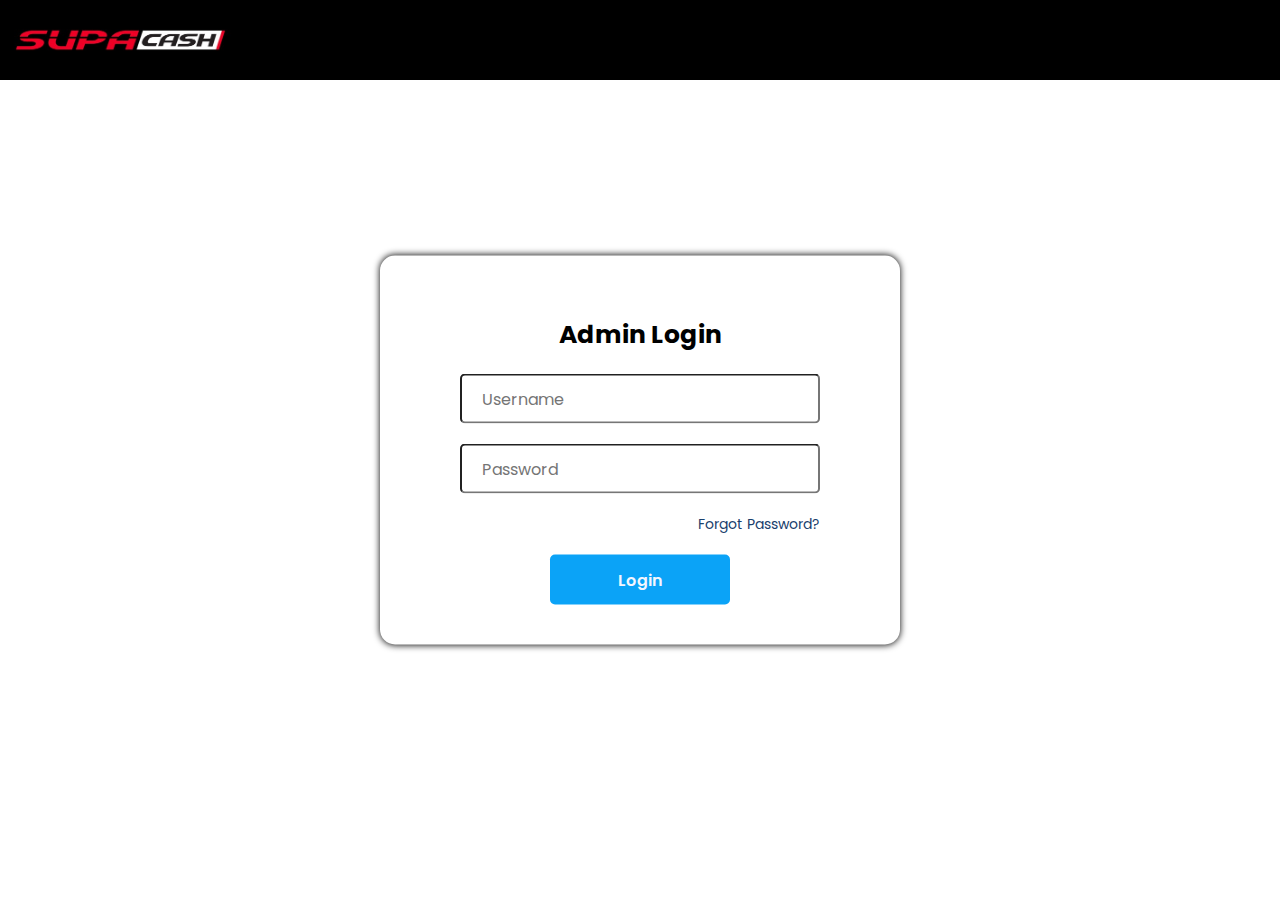
<file: index.html>
<!DOCTYPE html>
<html lang="en">
  <head>
    <meta charset="UTF-8" />
    <meta name="viewport" content="width=device-width, initial-scale=1.0" />
    <title>Admin Login</title>
    <link rel="stylesheet" href="css/adminLogin.css" />
    <link rel="shortcut icon" href="images/Logo.jpeg" type="image/x-icon" />
    <link
      rel="stylesheet"
      href="https://cdnjs.cloudflare.com/ajax/libs/font-awesome/6.5.1/css/all.min.css"
      integrity="sha512-DTOQO9RWCH3ppGqcWaEA1BIZOC6xxalwEsw9c2QQeAIftl+Vegovlnee1c9QX4TctnWMn13TZye+giMm8e2LwA=="
      crossorigin="anonymous"
      referrerpolicy="no-referrer"
    />
  </head>
  <body>
    <div class="container">
      <header>
        <img src="images/Logo.jpeg" alt="SupaBets" />
      </header>
      <div class="content">
        <i class="fa-solid fa-user"></i>
        <h3>Admin Login</h3>
        <form action="">
          <input
            type="text"
            name=""
            id=""
            placeholder="Username"
            required
            class="username-field"
          />
          <div class="password-div">
            <input
              type="password"
              name=""
              id="password-field"
              placeholder="Password"
              required
            />
            <i class="fa-solid fa-eye" id="eye-icon" onclick="showHide()"></i>
          </div>
          <a href="" class="right-align">Forgot Password?</a>
          <button onclick="redirect()">Login</button>
        </form>
      </div>
    </div>
    <script>
      function showHide() {
        let field = document.getElementById("password-field");
        let icon = document.getElementById("eye-icon");
        if (field.type == "password") {
          icon.classList.remove("fa-eye");
          icon.classList.add("fa-eye-slash");
          field.type = "text";
        } else {
          icon.classList.add("fa-eye");
          icon.classList.remove("fa-eye-slash");
          field.type = "password";
        }
      }
      function redirect() {
        location.replace("dashboard.html");
      }
    </script>
  </body>
</html>
</file>
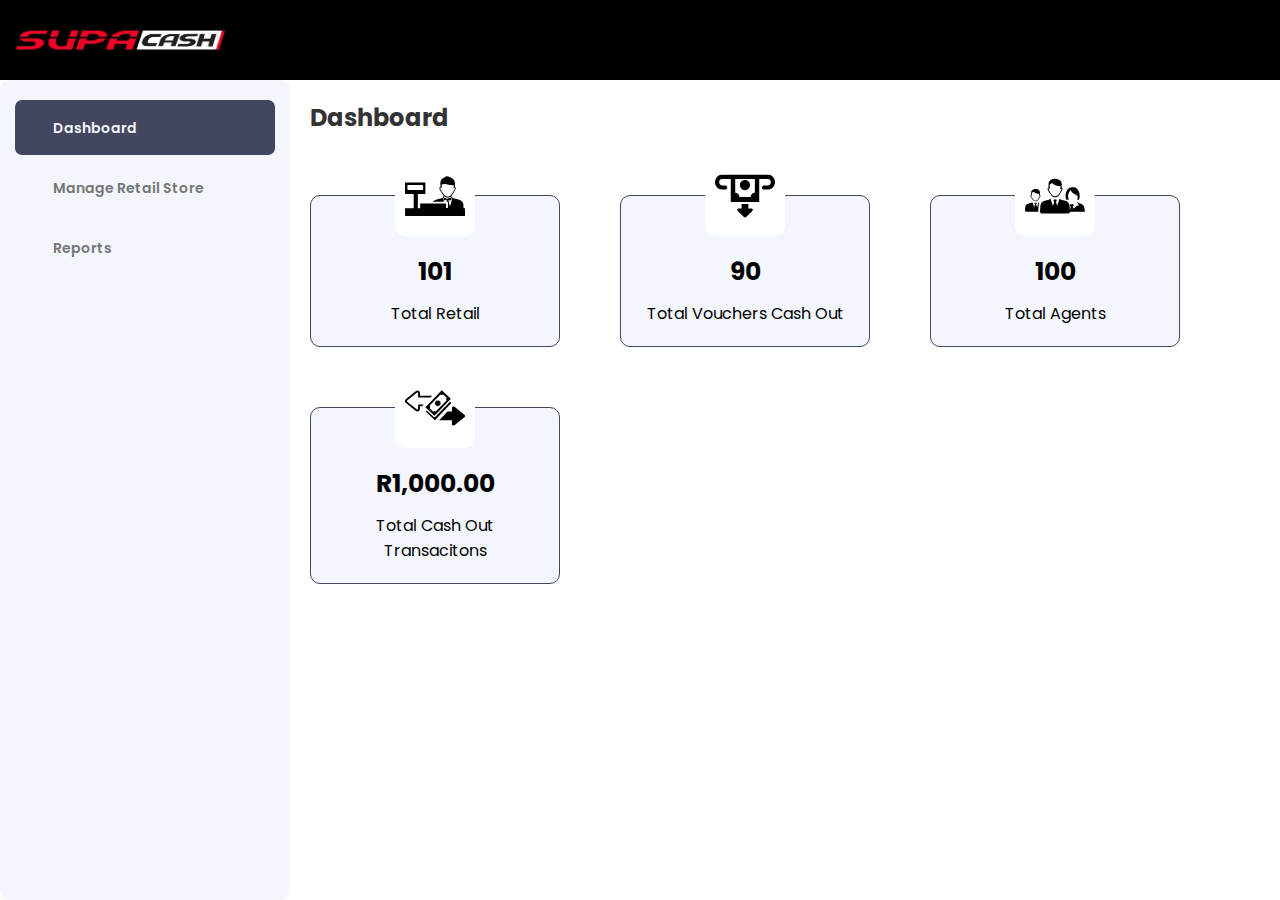
<file: dashboard.html>
<!DOCTYPE html>
<html lang="en">
  <head>
    <meta charset="UTF-8" />
    <meta name="viewport" content="width=device-width, initial-scale=1.0" />
    <title>Dashboard</title>
    <link rel="stylesheet" href="css/adminStyles.css" />
    <link rel="stylesheet" href="css/navigation.css" />
    <link rel="shortcut icon" href="images/Logo.jpeg" type="image/x-icon" />
    <link
      rel="stylesheet"
      href="https://cdnjs.cloudflare.com/ajax/libs/font-awesome/6.5.1/css/all.min.css"
      integrity="sha512-DTOQO9RWCH3ppGqcWaEA1BIZOC6xxalwEsw9c2QQeAIftl+Vegovlnee1c9QX4TctnWMn13TZye+giMm8e2LwA=="
      crossorigin="anonymous"
      referrerpolicy="no-referrer"
    />
  </head>
  <body>
    <div class="container">
      <header>
        <img src="images/Logo.jpeg" alt="SupaBets" />

        <div class="dropdown">
          <i class="fa-solid fa-user" onclick="logout()"></i>
          <div id="myDropdown" class="dropdown-content">
            <a href="index.html">Logout</a>
          </div>
        </div>
      </header>
      <div class="flex">
        <!-- Navigation -->
        <div class="navbar" id="navigations">
          <a href="Dashboard.html" class="active">
            <i
              class="fa-solid fa-house"
              style="font-size: 16px; margin-right: 16px"
            ></i>
            Dashboard</a
          >
          <a href="manageRetailStore.html" class=""
            ><i
              class="fa-solid fa-store"
              style="font-size: 16px; margin-right: 16px"
            ></i>
            Manage Retail Store</a
          >
          <!-- <a href="manageAgents.html" class=""
            ><i
              class="fa-solid fa-user-group"
              style="font-size: 16px; margin-right: 16px"
            ></i>
            Manage Agents</a
          > -->
          <div id="dropdown-div">
            <button class="dropdown-btn">
              <i
                class="fa-solid fa-file"
                style="font-size: 16px; margin-right: 16px"
              ></i>
              Reports
              <i class="fa-solid fa-chevron-down" id="icon-change"></i>
            </button>
            <div class="dropdown-container">
              <a href="voucherRedemptionReport.html">Voucher Redemption Report</a>
              <a href="reconciliationReport.html">Reconciliation Report</a>
            </div>
          </div>
        </div>
        <!-- Content -->
        <div class="content">
          <h2>Dashboard</h2>
          <div class="row flex">
            <div class="col">
              <img src="images/cashier-icon.svg" alt="" />
              <h3>101</h3>
              <p>Total Retail</p>
            </div>
            <div class="col">
              <img src="images/withdraw-money-icon.svg" alt="" />
              <h3>90</h3>
              <p>Total Vouchers Cash Out</p>
            </div>
            <div class="col">
              <img src="images/business-team-icon.svg" alt="" />
              <h3>100</h3>
              <p>Total Agents</p>
            </div>
            <div class="col">
              <img src="images/money-transactions-icon.svg" alt="" />
              <h3>R1,000.00</h3>
              <p>Total Cash Out Transacitons</p>
            </div>
          </div>
        </div>
      </div>
    </div>
    <script>
      let dropdown = document.getElementsByClassName("dropdown-btn");
      let dropdownDiv = document.getElementById("dropdown-div");
      let i;
      let navbar1 = document.getElementById("navigations");
      let iconChange = document.getElementById("icon-change");
      for (i = 0; i < dropdown.length; i++) {
        dropdown[i].addEventListener("click", function () {
          this.classList.toggle("active");
          let dropdownContent = this.nextElementSibling;
          if (dropdownContent.style.display === "flex") {
            dropdownContent.style.display = "none";
            iconChange.classList.remove("fa-chevron-up");
            iconChange.classList.add("fa-chevron-down");
            navbar1.classList.remove("openedDropdown");
            dropdownDiv.style.backgroundColor = "#f4f6fe";
          } else {
            dropdownContent.style.display = "flex";
            iconChange.classList.remove("fa-chevron-down");
            iconChange.classList.add("fa-chevron-up");
            navbar1.classList.add("openedDropdown");
            dropdownDiv.style.backgroundColor = "#c7ccdf";
          }
        });
      }

      //   Logout
      function logout() {
        let content = document.getElementById("myDropdown");
        if (content.style.display == "block") {
          content.style.display = "none";
        } else {
          content.style.display = "block";
        }
      }
    </script>
  </body>
</html>
</file>
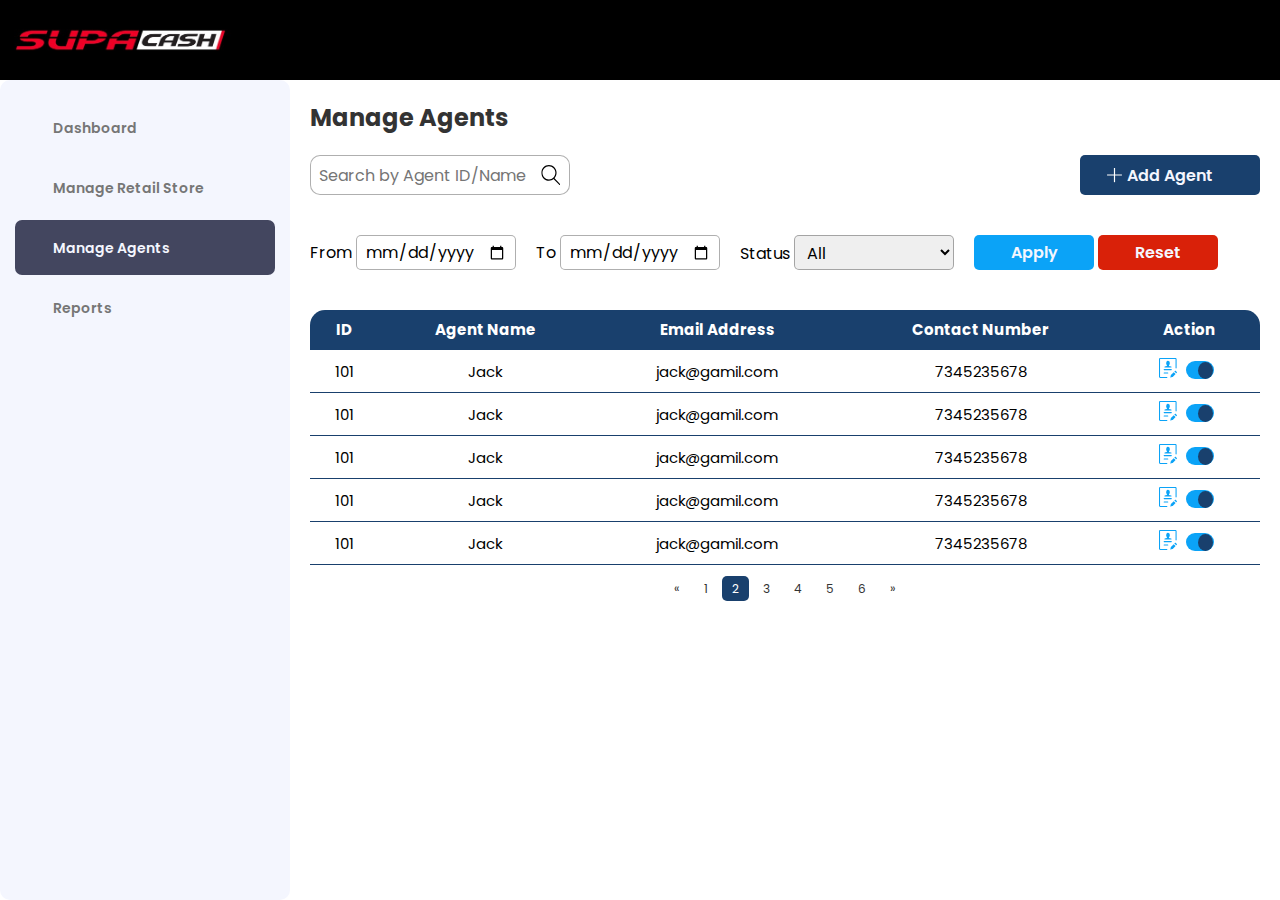
<file: manageAgents.html>
<!DOCTYPE html>
<html lang="en">
  <head>
    <meta charset="UTF-8" />
    <meta name="viewport" content="width=device-width, initial-scale=1.0" />
    <title>Manage Agents</title>
    <link rel="stylesheet" href="css/adminStyles.css" />
    <link rel="stylesheet" href="css/navigation.css" />
    <link rel="stylesheet" href="css/table.css" />
    <link rel="shortcut icon" href="images/Logo.jpeg" type="image/x-icon" />
    <link
      rel="stylesheet"
      href="https://cdnjs.cloudflare.com/ajax/libs/font-awesome/6.5.1/css/all.min.css"
      integrity="sha512-DTOQO9RWCH3ppGqcWaEA1BIZOC6xxalwEsw9c2QQeAIftl+Vegovlnee1c9QX4TctnWMn13TZye+giMm8e2LwA=="
      crossorigin="anonymous"
      referrerpolicy="no-referrer"
    />
  </head>
  <body>
    <div class="container">
      <header>
        <img src="images/Logo.jpeg" alt="SupaBets" />

        <div class="dropdown">
          <i class="fa-solid fa-user" onclick="logout()"></i>
          <div id="myDropdown" class="dropdown-content">
            <a href="index.html">Logout</a>
          </div>
        </div>
      </header>
      <div class="flex">
        <!-- Navigation -->
        <div class="navbar" id="navigations">
          <a href="dashboard.html" class="">
            <i
              class="fa-solid fa-house"
              style="font-size: 16px; margin-right: 16px"
            ></i>
            Dashboard</a
          >
          <a href="manageRetailStore.html" class=""
            ><i
              class="fa-solid fa-store"
              style="font-size: 16px; margin-right: 16px"
            ></i>
            Manage Retail Store</a
          >
          <a href="manageAgents.html" class="active"
            ><i
              class="fa-solid fa-user-group"
              style="font-size: 16px; margin-right: 16px"
            ></i>
            Manage Agents</a
          >
          <div id="dropdown-div">
            <button class="dropdown-btn">
              <i
                class="fa-solid fa-file"
                style="font-size: 16px; margin-right: 16px"
              ></i>
              Reports
              <i class="fa-solid fa-chevron-down" id="icon-change"></i>
            </button>
            <div class="dropdown-container">
              <a href="voucherRedemptionReport.html"
                >Voucher Redemption Report</a
              >
              <a href="reconciliationReport.html">Reconciliation Report</a>
            </div>
          </div>
        </div>
        <!-- Content -->
        <div class="content">
          <h2>Manage Agents</h2>
          <div class="manage">
            <div class="row flex">
              <div class="search-bar">
                <input
                  type="text"
                  name=""
                  id=""
                  placeholder="Search by Agent ID/Name"
                />
                <img src="images/search-line-icon.svg" alt="" />
              </div>

              <div class="add-btn">
                <input type="submit" value="Add Agent" class="addOption" />
                <img src="images/plus-icon.svg" alt="" />
              </div>
            </div>

            <div class="filters-row flex">
              <div class="col">
                <label for="fromDate">From</label>
                <input type="date" name="" id="fromDate" />
              </div>
              <div class="col">
                <label for="toDate">To</label>
                <input type="date" name="" id="toDate" />
              </div>
              <div class="col">
                <label for="status">Status</label>
                <select name="status" id="status">
                  <option value="active">All</option>
                  <option value="active">Active</option>
                  <option value="inActive">Inactive</option>
                </select>
              </div>
              <div class="col">
                <input type="submit" value="Apply" class="apply-btn" />
                <input type="submit" value="Reset" class="reset-btn" />
              </div>
            </div>
          </div>
          <div class="data-table">
            <table style="border-spacing: 0px" class="report-table">
              <tr>
                <th>ID</th>
                <th>Agent Name</th>
                <th>Email Address</th>
                <th>Contact Number</th>
                <th>Action</th>
              </tr>
              <tr>
                <td>101</td>
                <td>Jack</td>
                <td>jack@gamil.com</td>
                <td>7345235678</td>
                <td>
                  <a href=""><img src="images/edit-box-icon.svg" alt="" /></a>
                  <label class="switch">
                    <input type="checkbox" checked />
                    <span class="slider"></span>
                  </label>
                </td>
              </tr>
              <tr>
                <td>101</td>
                <td>Jack</td>
                <td>jack@gamil.com</td>
                <td>7345235678</td>
                <td>
                  <a href=""><img src="images/edit-box-icon.svg" alt="" /></a>
                  <label class="switch">
                    <input type="checkbox" checked />
                    <span class="slider"></span>
                  </label>
                </td>
              </tr>
              <tr>
                <td>101</td>
                <td>Jack</td>
                <td>jack@gamil.com</td>
                <td>7345235678</td>
                <td>
                  <a href=""><img src="images/edit-box-icon.svg" alt="" /></a>
                  <label class="switch">
                    <input type="checkbox" checked />
                    <span class="slider"></span>
                  </label>
                </td>
              </tr>
              <tr>
                <td>101</td>
                <td>Jack</td>
                <td>jack@gamil.com</td>
                <td>7345235678</td>
                <td>
                  <a href=""><img src="images/edit-box-icon.svg" alt="" /></a>
                  <label class="switch">
                    <input type="checkbox" checked />
                    <span class="slider"></span>
                  </label>
                </td>
              </tr>
              <tr>
                <td>101</td>
                <td>Jack</td>
                <td>jack@gamil.com</td>
                <td>7345235678</td>
                <td>
                  <a href=""><img src="images/edit-box-icon.svg" alt="" /></a>
                  <label class="switch">
                    <input type="checkbox" checked />
                    <span class="slider"></span>
                  </label>
                </td>
              </tr>
            </table>
          </div>
          <div class="pagination">
            <a href="#">&laquo;</a>
            <a href="#">1</a>
            <a class="active" href="#">2</a>
            <a href="#">3</a>
            <a href="#">4</a>
            <a href="#">5</a>
            <a href="#">6</a>
            <a href="#">&raquo;</a>
          </div>
        </div>
      </div>
    </div>
    <script>
      let dropdown = document.getElementsByClassName("dropdown-btn");
      let dropdownDiv = document.getElementById("dropdown-div");
      let i;
      let navbar1 = document.getElementById("navigations");
      let iconChange = document.getElementById("icon-change");
      for (i = 0; i < dropdown.length; i++) {
        dropdown[i].addEventListener("click", function () {
          this.classList.toggle("active");
          let dropdownContent = this.nextElementSibling;
          if (dropdownContent.style.display === "flex") {
            dropdownContent.style.display = "none";
            iconChange.classList.remove("fa-chevron-up");
            iconChange.classList.add("fa-chevron-down");
            navbar1.classList.remove("openedDropdown");
            dropdownDiv.style.backgroundColor = "#f4f6fe";
          } else {
            dropdownContent.style.display = "flex";
            iconChange.classList.remove("fa-chevron-down");
            iconChange.classList.add("fa-chevron-up");
            navbar1.classList.add("openedDropdown");
            dropdownDiv.style.backgroundColor = "#c7ccdf";
          }
        });
      }

      //   Logout
      function logout() {
        let content = document.getElementById("myDropdown");
        if (content.style.display == "block") {
          content.style.display = "none";
        } else {
          content.style.display = "block";
        }
      }
    </script>
  </body>
</html>
</file>
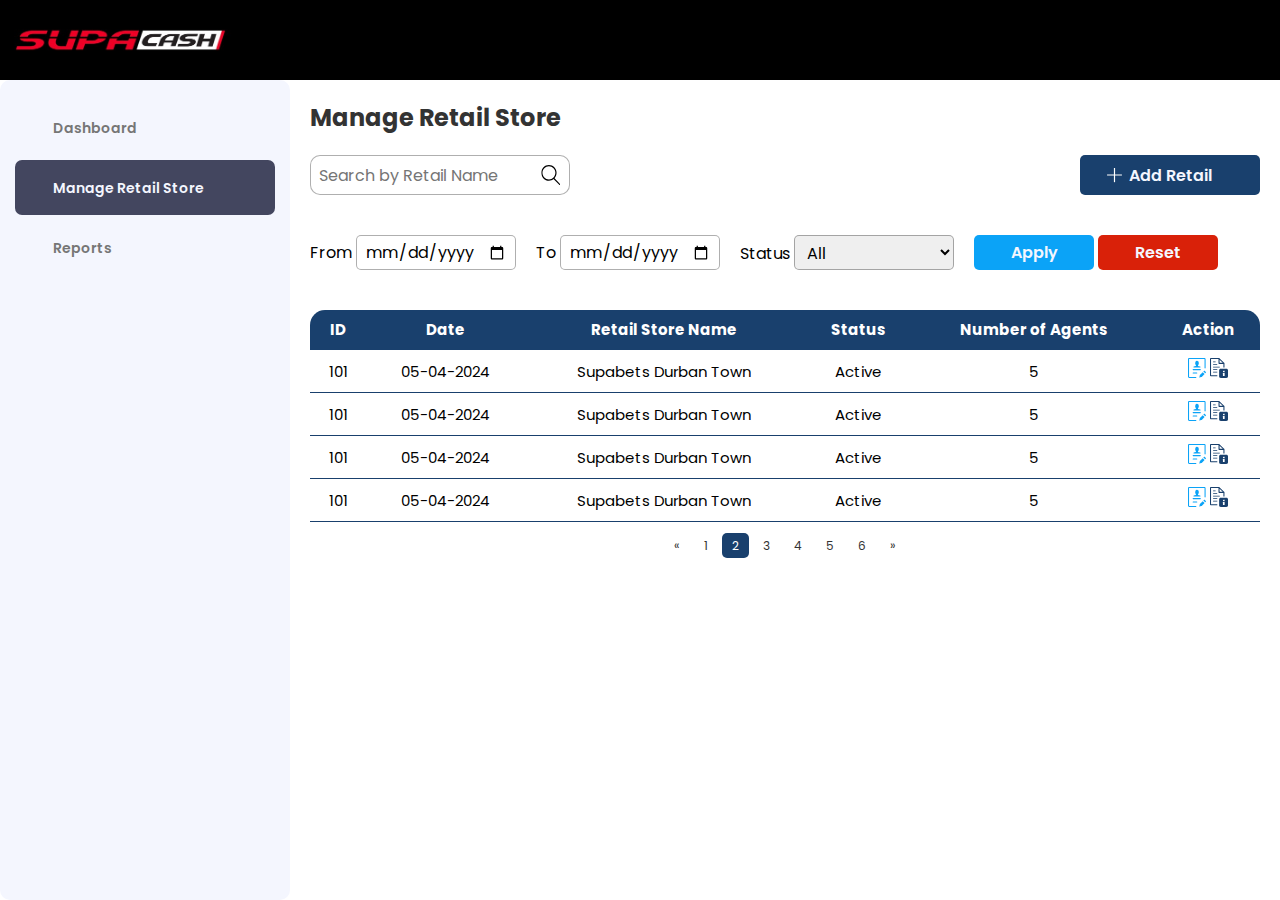
<file: manageRetailStore.html>
<!DOCTYPE html>
<html lang="en">
  <head>
    <meta charset="UTF-8" />
    <meta name="viewport" content="width=device-width, initial-scale=1.0" />
    <title>Manage Retail Store</title>
    <link rel="stylesheet" href="css/adminStyles.css" />
    <link rel="stylesheet" href="css/navigation.css" />
    <link rel="stylesheet" href="css/table.css" />
    <link rel="stylesheet" href="css/popUp.css" />
    <link rel="shortcut icon" href="images/Logo.jpeg" type="image/x-icon" />
    <link
      rel="stylesheet"
      href="https://cdnjs.cloudflare.com/ajax/libs/font-awesome/6.5.1/css/all.min.css"
      integrity="sha512-DTOQO9RWCH3ppGqcWaEA1BIZOC6xxalwEsw9c2QQeAIftl+Vegovlnee1c9QX4TctnWMn13TZye+giMm8e2LwA=="
      crossorigin="anonymous"
      referrerpolicy="no-referrer"
    />
  </head>
  <body>
    <div class="container">
      <header>
        <img src="images/Logo.jpeg" alt="SupaBets" />

        <div class="dropdown">
          <i class="fa-solid fa-user" onclick="logout()"></i>
          <div id="myDropdown" class="dropdown-content">
            <a href="index.html">Logout</a>
          </div>
        </div>
      </header>
      <div class="flex">
        <!-- Navigation -->
        <div class="navbar" id="navigations">
          <a href="dashboard.html" class="">
            <i
              class="fa-solid fa-house"
              style="font-size: 16px; margin-right: 16px"
            ></i>
            Dashboard</a
          >
          <a href="manageRetailStore.html" class="active"
            ><i
              class="fa-solid fa-store"
              style="font-size: 16px; margin-right: 16px"
            ></i>
            Manage Retail Store</a
          >
          <!-- <a href="manageAgents.html" class=""
            ><i
              class="fa-solid fa-user-group"
              style="font-size: 16px; margin-right: 16px"
            ></i>
            Manage Agents</a
          > -->
          <div id="dropdown-div">
            <button class="dropdown-btn">
              <i
                class="fa-solid fa-file"
                style="font-size: 16px; margin-right: 16px"
              ></i>
              Reports
              <i class="fa-solid fa-chevron-down" id="icon-change"></i>
            </button>
            <div class="dropdown-container">
              <a href="voucherRedemptionReport.html"
                >Voucher Redemption Report</a
              >
              <a href="reconciliationReport.html">Reconciliation Report</a>
            </div>
          </div>
        </div>
        <!-- Content -->
        <div class="content">
          <h2>Manage Retail Store</h2>
          <div class="manage">
            <div class="row flex">
              <div class="search-bar">
                <input
                  type="text"
                  name=""
                  id=""
                  placeholder="Search by Retail Name"
                />
                <img src="images/search-line-icon.svg" alt="" />
              </div>

              <div class="add-btn">
                <input
                  type="submit"
                  value="Add Retail"
                  class="addOption"
                  onclick="addRetailStore()"
                />
                <img src="images/plus-icon.svg" alt="" />
              </div>
            </div>

            <div class="filters-row flex">
              <div class="col">
                <label for="fromDate">From</label>
                <input type="date" name="" id="fromDate" />
              </div>
              <div class="col">
                <label for="toDate">To</label>
                <input type="date" name="" id="toDate" />
              </div>
              <div class="col">
                <label for="status">Status</label>
                <select name="status" id="status">
                  <option value="active">All</option>
                  <option value="active">Active</option>
                  <option value="inActive">Inactive</option>
                </select>
              </div>
              <div class="col">
                <input type="submit" value="Apply" class="apply-btn" />
                <input type="submit" value="Reset" class="reset-btn" />
              </div>
            </div>
          </div>
          <div class="data-table">
            <table style="border-spacing: 0px" class="report-table">
              <tr>
                <th>ID</th>
                <th>Date</th>
                <th>Retail Store Name</th>
                <th>Status</th>
                <th>Number of Agents</th>
                <th>Action</th>
              </tr>
              <tr>
                <td>101</td>
                <td>05-04-2024</td>
                <td>Supabets Durban Town</td>
                <td>Active</td>
                <td>5</td>
                <td>
                  <a href="updateRetailStore.html"><img src="images/edit-box-icon.svg" alt="" /></a>
                  <a href="viewRetailStore.html"><img src="images/task-info-icon.svg" alt="" /></a>
                </td>
              </tr>
              <tr>
                <td>101</td>
                <td>05-04-2024</td>
                <td>Supabets Durban Town</td>
                <td>Active</td>
                <td>5</td>
                <td>
                  <a href="updateRetailStore.html"><img src="images/edit-box-icon.svg" alt="" /></a>
                  <a href=""><img src="images/task-info-icon.svg" alt="" /></a>
                </td>
              </tr>
              <tr>
                <td>101</td>
                <td>05-04-2024</td>
                <td>Supabets Durban Town</td>
                <td>Active</td>
                <td>5</td>
                <td>
                  <a href="updateRetailStore.html"><img src="images/edit-box-icon.svg" alt="" /></a>
                  <a href=""><img src="images/task-info-icon.svg" alt="" /></a>
                </td>
              </tr>
              <tr>
                <td>101</td>
                <td>05-04-2024</td>
                <td>Supabets Durban Town</td>
                <td>Active</td>
                <td>5</td>
                <td>
                  <a href="updateRetailStore.html"><img src="images/edit-box-icon.svg" alt="" /></a>
                  <a href=""><img src="images/task-info-icon.svg" alt="" /></a>
                </td>
              </tr>
            </table>
          </div>
          <div class="pagination">
            <a href="#">&laquo;</a>
            <a href="#">1</a>
            <a class="active" href="#">2</a>
            <a href="#">3</a>
            <a href="#">4</a>
            <a href="#">5</a>
            <a href="#">6</a>
            <a href="#">&raquo;</a>
          </div>
        </div>
      </div>
    </div>
    <!-- PopUp -->
    <div class="add-overlay" id="add-overlay">
      <!-- Add Retailer -->
      <div class="add-new-retailer" id="add-retail-store">
        <img src="images/close-line-icon.svg" alt="" onclick="closePopUp()" />
        <h2>Add New Retail Store</h2>
        <form action="">
          <input
            type="text"
            id="Name"
            placeholder="Retail Store Name"
            required
          /><input
            type="text"
            id="address"
            required
            placeholder="Address of Store"
          />

          <input type="submit" value="Save" onclick="successfulPopUp()" />
        </form>
      </div>
    </div>
    <div class="successful-overlay" id="successful-overlay">
      <!-- Successful -->
      <div class="successful">
        <img src="images/check-mark-circle-line-icon.svg" alt="" />
        <h3>Retail Store Added Successfully</h3>
        <form action="">
          <input type="submit" value="Close" onclick="closePopUp()" />
        </form>
      </div>
    </div>
    <script>
      let dropdown = document.getElementsByClassName("dropdown-btn");
      let dropdownDiv = document.getElementById("dropdown-div");
      let i;
      let navbar1 = document.getElementById("navigations");
      let iconChange = document.getElementById("icon-change");
      for (i = 0; i < dropdown.length; i++) {
        dropdown[i].addEventListener("click", function () {
          this.classList.toggle("active");
          let dropdownContent = this.nextElementSibling;
          if (dropdownContent.style.display === "flex") {
            dropdownContent.style.display = "none";
            iconChange.classList.remove("fa-chevron-up");
            iconChange.classList.add("fa-chevron-down");
            navbar1.classList.remove("openedDropdown");
            dropdownDiv.style.backgroundColor = "#f4f6fe";
          } else {
            dropdownContent.style.display = "flex";
            iconChange.classList.remove("fa-chevron-down");
            iconChange.classList.add("fa-chevron-up");
            navbar1.classList.add("openedDropdown");
            dropdownDiv.style.backgroundColor = "#c7ccdf";
          }
        });
      }

      // Add Retail Store
      function addRetailStore() {
        let formOverlay = document.getElementById("add-overlay");
        formOverlay.style.display = "block";
      }
      function successfulPopUp() {
        let formOverlay = document.getElementById("add-overlay");
        formOverlay.style.display = "none";
        let successOverlay = document.getElementById("successful-overlay");
        successOverlay.style.display = "block";
      }
      function closePopUp() {
        let formOverlay = document.getElementById("add-overlay");
        formOverlay.style.display = "none";
        let successOverlay = document.getElementById("successful-overlay");
        successOverlay.style.display = "none";
      }

      //   Logout
      function logout() {
        let content = document.getElementById("myDropdown");
        if (content.style.display == "block") {
          content.style.display = "none";
        } else {
          content.style.display = "block";
        }
      }
    </script>
  </body>
</html>
</file>
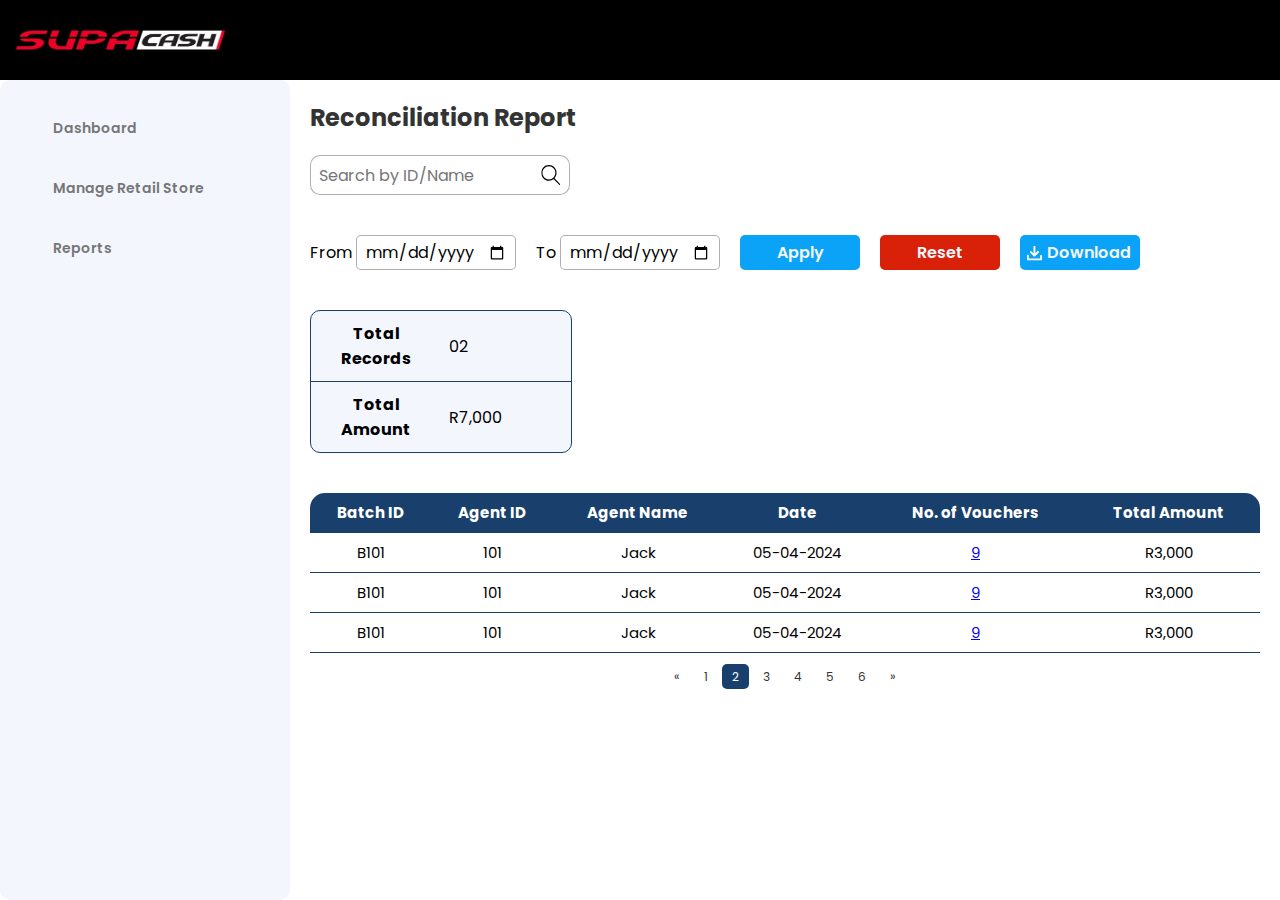
<file: reconciliationReport.html>
<!DOCTYPE html>
<html lang="en">
  <head>
    <meta charset="UTF-8" />
    <meta name="viewport" content="width=device-width, initial-scale=1.0" />
    <title>Reconciliation Report</title>
    <link rel="stylesheet" href="css/adminStyles.css" />
    <link rel="stylesheet" href="css/navigation.css" />
    <link rel="stylesheet" href="css/table.css" />
    <link rel="shortcut icon" href="images/Logo.jpeg" type="image/x-icon" />
    <link
      rel="stylesheet"
      href="https://cdnjs.cloudflare.com/ajax/libs/font-awesome/6.5.1/css/all.min.css"
      integrity="sha512-DTOQO9RWCH3ppGqcWaEA1BIZOC6xxalwEsw9c2QQeAIftl+Vegovlnee1c9QX4TctnWMn13TZye+giMm8e2LwA=="
      crossorigin="anonymous"
      referrerpolicy="no-referrer"
    />
  </head>
  <body>
    <div class="container">
      <header>
        <img src="images/Logo.jpeg" alt="SupaBets" />

        <div class="dropdown">
          <i class="fa-solid fa-user" onclick="logout()"></i>
          <div id="myDropdown" class="dropdown-content">
            <a href="index.html">Logout</a>
          </div>
        </div>
      </header>
      <div class="flex">
        <!-- Navigation -->
        <div class="navbar" id="navigations">
          <a href="dashboard.html" class="">
            <i
              class="fa-solid fa-house"
              style="font-size: 16px; margin-right: 16px"
            ></i>
            Dashboard</a
          >
          <a href="manageRetailStore.html" class=""
            ><i
              class="fa-solid fa-store"
              style="font-size: 16px; margin-right: 16px"
            ></i>
            Manage Retail Store</a
          >
          <!-- <a href="manageAgents.html" class=""
            ><i
              class="fa-solid fa-user-group"
              style="font-size: 16px; margin-right: 16px"
            ></i>
            Manage Agents</a
          > -->
          <div id="dropdown-div">
            <button class="dropdown-btn">
              <i
                class="fa-solid fa-file"
                style="font-size: 16px; margin-right: 16px"
              ></i>
              Reports
              <i class="fa-solid fa-chevron-down" id="icon-change"></i>
            </button>
            <div class="dropdown-container">
              <a href="voucherRedemptionReport.html"
                >Voucher Redemption Report</a
              >
              <a href="reconciliationReport.html" class="active"
                >Reconciliation Report</a
              >
            </div>
          </div>
        </div>
        <!-- Content -->
        <div class="content">
          <h2>Reconciliation Report</h2>
          <div class="manage">
            <div class="row flex">
              <div class="search-bar">
                <input
                  type="text"
                  name=""
                  id=""
                  placeholder="Search by ID/Name"
                />
                <!-- Idhar -->
                <img src="images/search-line-icon.svg" alt="" />
              </div>
            </div>

            <div class="filters-row flex">
              <div class="col">
                <label for="fromDate">From</label>
                <input type="date" name="" id="fromDate" />
              </div>
              <div class="col">
                <label for="toDate">To</label>
                <input type="date" name="" id="toDate" />
              </div>
              <div class="col flex">
                <input type="submit" value="Apply" class="apply-btn" />
                <input type="submit" value="Reset" class="reset-btn" />
                <div class="download-option">
                  <input type="submit" value="Download" class="download-btn" />
                  <img src="images/download-file-icon-svg.svg" alt="" />
                </div>
              </div>
            </div>
          </div>
          <div class="total-table">
            <table style="border-spacing: 0px">
              <tr>
                <th>Total Records</th>
                <td>02</td>
              </tr>
              <tr>
                <th>Total Amount</th>
                <td>R7,000</td>
              </tr>
            </table>
          </div>
          <div class="data-table">
            <table style="border-spacing: 0px" class="report-table">
              <tr>
                <th>Batch ID</th>
                <th>Agent ID</th>
                <th>Agent Name</th>
                <th>Date</th>
                <th>No. of Vouchers</th>
                <th>Total Amount</th>
              </tr>
              <tr>
                <td>B101</td>
                <td>101</td>
                <td>Jack</td>
                <td>05-04-2024</td>
                <td><a href="vouchers.html">9</a></td>
                <td>R3,000</td>
              </tr>
              <tr>
                <td>B101</td>
                <td>101</td>
                <td>Jack</td>
                <td>05-04-2024</td>
                <td><a href="vouchers.html">9</a></td>
                <td>R3,000</td>
              </tr>
              <tr>
                <td>B101</td>
                <td>101</td>
                <td>Jack</td>
                <td>05-04-2024</td>
                <td><a href="vouchers.html">9</a></td>
                <td>R3,000</td>
              </tr>
            </table>
          </div>
          <div class="pagination">
            <a href="#">&laquo;</a>
            <a href="#">1</a>
            <a class="active" href="#">2</a>
            <a href="#">3</a>
            <a href="#">4</a>
            <a href="#">5</a>
            <a href="#">6</a>
            <a href="#">&raquo;</a>
          </div>
        </div>
      </div>
    </div>
    <script>
      let dropdown = document.getElementsByClassName("dropdown-btn");
      let dropdownDiv = document.getElementById("dropdown-div");
      let i;
      let navbar1 = document.getElementById("navigations");
      let iconChange = document.getElementById("icon-change");
      for (i = 0; i < dropdown.length; i++) {
        dropdown[i].addEventListener("click", function () {
          this.classList.toggle("active");
          let dropdownContent = this.nextElementSibling;
          if (dropdownContent.style.display === "flex") {
            dropdownContent.style.display = "none";
            iconChange.classList.remove("fa-chevron-up");
            iconChange.classList.add("fa-chevron-down");
            navbar1.classList.remove("openedDropdown");
            dropdownDiv.style.backgroundColor = "#f4f6fe";
          } else {
            dropdownContent.style.display = "flex";
            iconChange.classList.remove("fa-chevron-down");
            iconChange.classList.add("fa-chevron-up");
            navbar1.classList.add("openedDropdown");
            dropdownDiv.style.backgroundColor = "#c7ccdf";
          }
        });
      }

      //   Logout
      function logout() {
        let content = document.getElementById("myDropdown");
        if (content.style.display == "block") {
          content.style.display = "none";
        } else {
          content.style.display = "block";
        }
      }
    </script>
  </body>
</html>
</file>
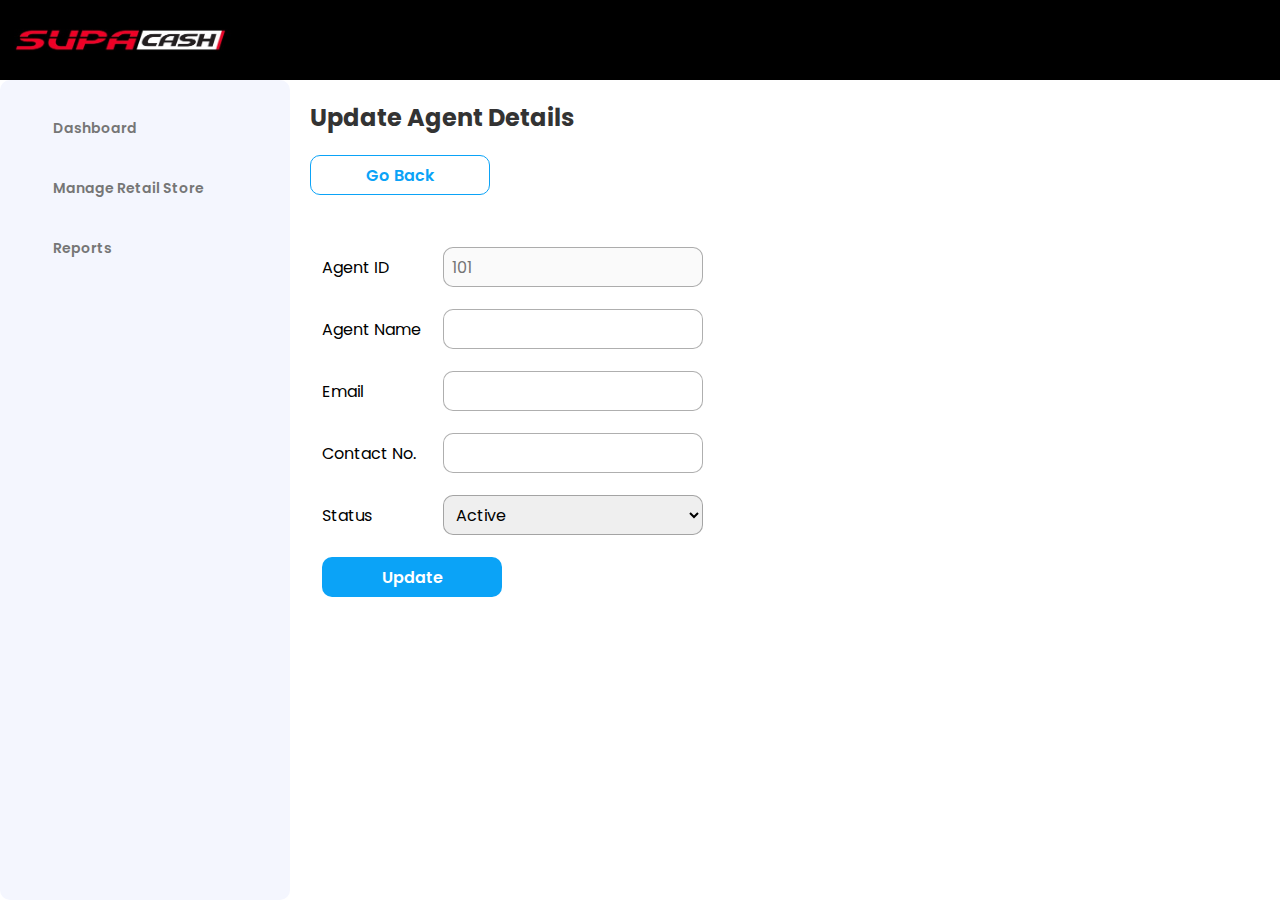
<file: updateAgentDetails.html>
<!DOCTYPE html>
<html lang="en">
  <head>
    <meta charset="UTF-8" />
    <meta name="viewport" content="width=device-width, initial-scale=1.0" />
    <title>Update Agent Details</title>
    <link rel="stylesheet" href="css/adminStyles.css" />
    <link rel="stylesheet" href="css/navigation.css" />
    <link rel="stylesheet" href="css/table.css" />
    <link rel="shortcut icon" href="images/Logo.jpeg" type="image/x-icon" />
    <link rel="stylesheet" href="css/popUp.css" />
    <link
      rel="stylesheet"
      href="https://cdnjs.cloudflare.com/ajax/libs/font-awesome/6.5.1/css/all.min.css"
      integrity="sha512-DTOQO9RWCH3ppGqcWaEA1BIZOC6xxalwEsw9c2QQeAIftl+Vegovlnee1c9QX4TctnWMn13TZye+giMm8e2LwA=="
      crossorigin="anonymous"
      referrerpolicy="no-referrer"
    />
    <style>
      @media screen and (max-width: 616px) {
        .container .flex .content .manage > .row.flex {
          flex-direction: column;
        }
      }
    </style>
  </head>
  <body>
    <div class="container">
      <header>
        <img src="images/Logo.jpeg" alt="SupaBets" />

        <div class="dropdown">
          <i class="fa-solid fa-user" onclick="logout()"></i>
          <div id="myDropdown" class="dropdown-content">
            <a href="index.html">Logout</a>
          </div>
        </div>
      </header>
      <div class="flex">
        <!-- Navigation -->
        <div class="navbar" id="navigations">
          <a href="dashboard.html" class="">
            <i
              class="fa-solid fa-house"
              style="font-size: 16px; margin-right: 16px"
            ></i>
            Dashboard</a
          >
          <a href="manageRetailStore.html" class=""
            ><i
              class="fa-solid fa-store"
              style="font-size: 16px; margin-right: 16px"
            ></i>
            Manage Retail Store</a
          >
          <!-- <a href="manageAgents.html" class=""
            ><i
              class="fa-solid fa-user-group"
              style="font-size: 16px; margin-right: 16px"
            ></i>
            Manage Agents</a
          > -->
          <div id="dropdown-div">
            <button class="dropdown-btn">
              <i
                class="fa-solid fa-file"
                style="font-size: 16px; margin-right: 16px"
              ></i>
              Reports
              <i class="fa-solid fa-chevron-down" id="icon-change"></i>
            </button>
            <div class="dropdown-container">
              <a href="voucherRedemptionReport.html"
                >Voucher Redemption Report</a
              >
              <a href="reconciliationReport.html">Reconciliation Report</a>
            </div>
          </div>
        </div>
        <!-- Content -->
        <div class="content">
          <h2>Update Agent Details</h2>
          <div class="manage">
            <div class="row flex">
              <div class="search-bar">
                <a href="viewRetailStore.html">
                  <input type="submit" value="Go Back" name="" id=""
                /></a>
                <!-- <img src="images/arrow-left-icon.svg" alt="" class="back" /> -->
                <i class="fa-solid fa-arrow-left back"></i>
              </div>
            </div>

            <div class="agent-update-table">
              <table>
                <tr>
                  <td><label for="">Agent ID </label></td>
                  <td>
                    <input
                      type="input"
                      name=""
                      id=""
                      placeholder="101"
                      disabled
                    />
                  </td>
                </tr>

                <tr>
                  <td><label for="">Agent Name</label></td>
                  <td><input type="input" name="" id="" /></td>
                </tr>
                <tr>
                  <td><label for="">Email</label></td>
                  <td><input type="Email" name="" id="" /></td>
                </tr>
                <tr>
                  <td><label for="">Contact No.</label></td>
                  <td><input type="Tel" name="" id="" /></td>
                </tr>
                <tr>
                  <td><label for="">Status</label></td>
                  <td>
                    <select name="status" id="">
                      <option value="active">Active</option>
                      <option value="inActive">Inactive</option>
                    </select>
                  </td>
                </tr>
                <tr>
                  <td colspan="2">
                    <input type="submit" value="Update" class="apply-btn" />
                  </td>
                </tr>
              </table>
            </div>
          </div>
        </div>
      </div>
    </div>
    <!-- PopUp -->
    <div class="add-overlay" id="add-overlay">
      <!-- Add Retailer -->
      <div class="add-new-retailer" id="add-retail-store">
        <img src="images/close-line-icon.svg" alt="" onclick="closePopUp()" />
        <h2>Add New Retail Store</h2>
        <form action="">
          <input
            type="text"
            id="Name"
            placeholder="Agent Name"
            required
          /><input type="Email" id="" required placeholder="Email" />
          <input type="tel" id="" required placeholder="Contact Number" />
          <input type="submit" value="Save" onclick="successfulPopUp()" />
        </form>
      </div>
    </div>
    <div class="successful-overlay" id="successful-overlay">
      <!-- Successful -->
      <div class="successful">
        <img src="images/check-mark-circle-line-icon.svg" alt="" />
        <h3>Agent Added Successfully</h3>
        <form action="">
          <input type="submit" value="Close" onclick="closePopUp()" />
        </form>
      </div>
    </div>
    <script>
      let dropdown = document.getElementsByClassName("dropdown-btn");
      let dropdownDiv = document.getElementById("dropdown-div");
      let i;
      let navbar1 = document.getElementById("navigations");
      let iconChange = document.getElementById("icon-change");
      for (i = 0; i < dropdown.length; i++) {
        dropdown[i].addEventListener("click", function () {
          this.classList.toggle("active");
          let dropdownContent = this.nextElementSibling;
          if (dropdownContent.style.display === "flex") {
            dropdownContent.style.display = "none";
            iconChange.classList.remove("fa-chevron-up");
            iconChange.classList.add("fa-chevron-down");
            navbar1.classList.remove("openedDropdown");
            dropdownDiv.style.backgroundColor = "#f4f6fe";
          } else {
            dropdownContent.style.display = "flex";
            iconChange.classList.remove("fa-chevron-down");
            iconChange.classList.add("fa-chevron-up");
            navbar1.classList.add("openedDropdown");
            dropdownDiv.style.backgroundColor = "#c7ccdf";
          }
        });
      }

      // Add Retail Store
      function addAgent() {
        let formOverlay = document.getElementById("add-overlay");
        formOverlay.style.display = "block";
      }
      function successfulPopUp() {
        let formOverlay = document.getElementById("add-overlay");
        formOverlay.style.display = "none";
        let successOverlay = document.getElementById("successful-overlay");
        successOverlay.style.display = "block";
      }
      function closePopUp() {
        let formOverlay = document.getElementById("add-overlay");
        formOverlay.style.display = "none";
        let successOverlay = document.getElementById("successful-overlay");
        successOverlay.style.display = "none";
      }

      //   Logout
      function logout() {
        let content = document.getElementById("myDropdown");
        if (content.style.display == "block") {
          content.style.display = "none";
        } else {
          content.style.display = "block";
        }
      }
    </script>
  </body>
</html>
</file>
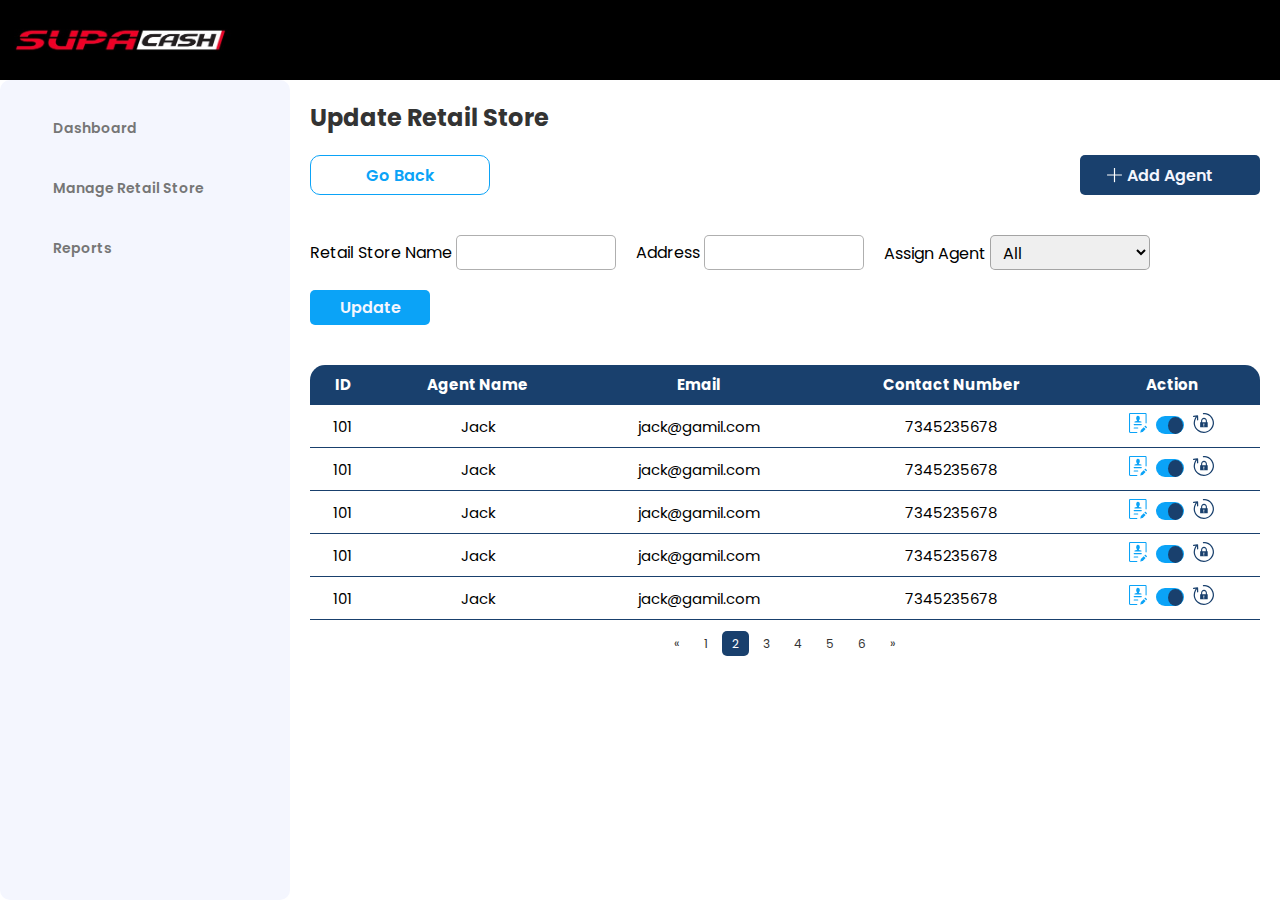
<file: updateRetailStore.html>
<!DOCTYPE html>
<html lang="en">
  <head>
    <meta charset="UTF-8" />
    <meta name="viewport" content="width=device-width, initial-scale=1.0" />
    <title>Update Retail Store</title>
    <link rel="stylesheet" href="css/adminStyles.css" />
    <link rel="stylesheet" href="css/navigation.css" />
    <link rel="stylesheet" href="css/table.css" />
    <link rel="shortcut icon" href="images/Logo.jpeg" type="image/x-icon" />
    <link rel="stylesheet" href="css/popUp.css" />
    <link
      rel="stylesheet"
      href="https://cdnjs.cloudflare.com/ajax/libs/font-awesome/6.5.1/css/all.min.css"
      integrity="sha512-DTOQO9RWCH3ppGqcWaEA1BIZOC6xxalwEsw9c2QQeAIftl+Vegovlnee1c9QX4TctnWMn13TZye+giMm8e2LwA=="
      crossorigin="anonymous"
      referrerpolicy="no-referrer"
    />
    <style>
      @media screen and (max-width: 616px) {
        .container .flex .content .manage > .row.flex {
          flex-direction: column;
        }
      }
    </style>
  </head>
  <body>
    <div class="container">
      <header>
        <img src="images/Logo.jpeg" alt="SupaBets" />

        <div class="dropdown">
          <i class="fa-solid fa-user" onclick="logout()"></i>
          <div id="myDropdown" class="dropdown-content">
            <a href="index.html">Logout</a>
          </div>
        </div>
      </header>
      <div class="flex">
        <!-- Navigation -->
        <div class="navbar" id="navigations">
          <a href="dashboard.html" class="">
            <i
              class="fa-solid fa-house"
              style="font-size: 16px; margin-right: 16px"
            ></i>
            Dashboard</a
          >
          <a href="manageRetailStore.html" class=""
            ><i
              class="fa-solid fa-store"
              style="font-size: 16px; margin-right: 16px"
            ></i>
            Manage Retail Store</a
          >
          <!-- <a href="manageAgents.html" class=""
            ><i
              class="fa-solid fa-user-group"
              style="font-size: 16px; margin-right: 16px"
            ></i>
            Manage Agents</a
          > -->
          <div id="dropdown-div">
            <button class="dropdown-btn">
              <i
                class="fa-solid fa-file"
                style="font-size: 16px; margin-right: 16px"
              ></i>
              Reports
              <i class="fa-solid fa-chevron-down" id="icon-change"></i>
            </button>
            <div class="dropdown-container">
              <a href="voucherRedemptionReport.html"
                >Voucher Redemption Report</a
              >
              <a href="reconciliationReport.html">Reconciliation Report</a>
            </div>
          </div>
        </div>
        <!-- Content -->
        <div class="content">
          <h2>Update Retail Store</h2>
          <div class="manage">
            <div class="row flex">
              <div class="search-bar">
                <a href="manageRetailStore.html">
                  <input type="submit" value="Go Back" name="" id=""
                /></a>
                <!-- <img src="images/arrow-left-icon.svg" alt="" class="back" /> -->
                <i class="fa-solid fa-arrow-left back"></i>
              </div>

              <div class="add-btn">
                <input
                  type="submit"
                  value="Add Agent"
                  class="addOption"
                  onclick="addAgent()"
                />
                <img src="images/plus-icon.svg" alt="" />
              </div>
            </div>

            <div class="filters-row flex">
              <div class="col">
                <label for="">Retail Store Name</label>
                <input type="input" name="" id="" />
              </div>
              <div class="col">
                <label for="">Address</label>
                <input type="input" name="" id="" />
              </div>
              <div class="col">
                <label for="">Assign Agent</label>
                <select name="status" id="">
                  <option value="active">All</option>
                  <option value="active">Active</option>
                  <option value="inActive">Inactive</option>
                </select>
              </div>
              <div class="col">
                <input type="submit" value="Update" class="apply-btn" />
              </div>
            </div>
          </div>
          <div class="data-table">
            <table style="border-spacing: 0px" class="report-table">
              <tr>
                <th>ID</th>
                <th>Agent Name</th>
                <th>Email</th>
                <th>Contact Number</th>
                <th>Action</th>
              </tr>
              <tr>
                <td>101</td>
                <td>Jack</td>
                <td>jack@gamil.com</td>
                <td>7345235678</td>
                <td>
                  <a href="updateAgentDetails.html"
                    ><img src="images/edit-box-icon.svg" alt=""
                  /></a>
                  <label class="switch">
                    <input type="checkbox" checked />
                    <span class="slider"></span>
                  </label>
                  <a onclick="resetPass()" style="cursor: pointer"
                    ><img src="images/change-password-icon.svg" alt=""
                  /></a>
                </td>
              </tr>
              <tr>
                <td>101</td>
                <td>Jack</td>
                <td>jack@gamil.com</td>
                <td>7345235678</td>
                <td>
                  <a href="updateAgentDetails.html"
                    ><img src="images/edit-box-icon.svg" alt=""
                  /></a>
                  <label class="switch">
                    <input type="checkbox" checked />
                    <span class="slider"></span>
                  </label>
                  <a onclick="resetPass()" style="cursor: pointer"
                    ><img src="images/change-password-icon.svg" alt=""
                  /></a>
                </td>
              </tr>
              <tr>
                <td>101</td>
                <td>Jack</td>
                <td>jack@gamil.com</td>
                <td>7345235678</td>
                <td>
                  <a href="updateAgentDetails.html"
                    ><img src="images/edit-box-icon.svg" alt=""
                  /></a>
                  <label class="switch">
                    <input type="checkbox" checked />
                    <span class="slider"></span>
                  </label>
                  <a onclick="resetPass()" style="cursor: pointer"
                    ><img src="images/change-password-icon.svg" alt=""
                  /></a>
                </td>
              </tr>
              <tr>
                <td>101</td>
                <td>Jack</td>
                <td>jack@gamil.com</td>
                <td>7345235678</td>
                <td>
                  <a href="updateAgentDetails.html"
                    ><img src="images/edit-box-icon.svg" alt=""
                  /></a>
                  <label class="switch">
                    <input type="checkbox" checked />
                    <span class="slider"></span>
                  </label>
                  <a onclick="resetPass()" style="cursor: pointer"
                    ><img src="images/change-password-icon.svg" alt=""
                  /></a>
                </td>
              </tr>
              <tr>
                <td>101</td>
                <td>Jack</td>
                <td>jack@gamil.com</td>
                <td>7345235678</td>
                <td>
                  <a href="updateAgentDetails.html"
                    ><img src="images/edit-box-icon.svg" alt=""
                  /></a>
                  <label class="switch">
                    <input type="checkbox" checked />
                    <span class="slider"></span>
                  </label>
                  <a onclick="resetPass()" style="cursor: pointer"
                    ><img src="images/change-password-icon.svg" alt=""
                  /></a>
                </td>
              </tr>
            </table>
          </div>
          <div class="pagination">
            <a href="#">&laquo;</a>
            <a href="#">1</a>
            <a class="active" href="#">2</a>
            <a href="#">3</a>
            <a href="#">4</a>
            <a href="#">5</a>
            <a href="#">6</a>
            <a href="#">&raquo;</a>
          </div>
        </div>
      </div>
    </div>
    <!-- PopUp -->
    <div class="add-overlay" id="add-overlay">
      <!-- Add Retailer -->
      <div class="add-new-retailer" id="add-retail-store">
        <img src="images/close-line-icon.svg" alt="" onclick="closePopUp()" />
        <h2>Add New Agent</h2>
        <form action="">
          <input
            type="text"
            id="Name"
            placeholder="Agent Name"
            required
          /><input type="Email" id="" required placeholder="Email" />
          <input type="tel" id="" required placeholder="Contact Number" />
          <div class="password-div">
            <input
              type="password"
              name=""
              id="password-field"
              placeholder="Password"
              required
            />
            <i class="fa-solid fa-eye" id="eye-icon" onclick="showHide()"></i>
          </div>
          <input type="submit" value="Save" onclick="successfulPopUp()" />
        </form>
      </div>
    </div>
    <div class="successful-overlay" id="successful-overlay">
      <!-- Successful -->
      <div class="successful">
        <img src="images/check-mark-circle-line-icon.svg" alt="" />
        <h3>Agent Added Successfully</h3>
        <form action="">
          <input type="submit" value="Close" onclick="closePopUp()" />
        </form>
      </div>
    </div>
    <div class="reset-overlay" id="reset-overlay">
      <!-- Reset Password -->
      <div class="reset-agent-password" id="reset-agent-password">
        <img src="images/close-line-icon.svg" alt="" onclick="closePopUp()" />
        <h2>Reset Agent's Password</h2>
        <form action="">
          <input
            type="Email"
            id=""
            required
            placeholder="Jack@gmail.com"
            disabled
          />
          <div class="password-div2">
            <input
              type="password"
              name=""
              id="password-field2"
              placeholder="Password"
              required
            />
            <i class="fa-solid fa-eye" id="eye-icon2" onclick="showHide2()"></i>
          </div>
          <input type="submit" value="Save" onclick="passwordUpdatedPopUp()" />
        </form>
      </div>
    </div>
    <div class="password-updated-overlay" id="password-updated-overlay">
      <!-- Successful -->
      <div class="updated">
        <img src="images/check-mark-circle-line-icon.svg" alt="" />
        <h3>Password Updated Successfully</h3>
        <form action="">
          <input type="submit" value="Close" onclick="closePopUp()" />
        </form>
      </div>
    </div>
    <script>
      let dropdown = document.getElementsByClassName("dropdown-btn");
      let dropdownDiv = document.getElementById("dropdown-div");
      let i;
      let navbar1 = document.getElementById("navigations");
      let iconChange = document.getElementById("icon-change");
      for (i = 0; i < dropdown.length; i++) {
        dropdown[i].addEventListener("click", function () {
          this.classList.toggle("active");
          let dropdownContent = this.nextElementSibling;
          if (dropdownContent.style.display === "flex") {
            dropdownContent.style.display = "none";
            iconChange.classList.remove("fa-chevron-up");
            iconChange.classList.add("fa-chevron-down");
            navbar1.classList.remove("openedDropdown");
            dropdownDiv.style.backgroundColor = "#f4f6fe";
          } else {
            dropdownContent.style.display = "flex";
            iconChange.classList.remove("fa-chevron-down");
            iconChange.classList.add("fa-chevron-up");
            navbar1.classList.add("openedDropdown");
            dropdownDiv.style.backgroundColor = "#c7ccdf";
          }
        });
      }

      // Add Retail Store
      function addAgent() {
        let formOverlay = document.getElementById("add-overlay");
        formOverlay.style.display = "block";
      }
      function successfulPopUp() {
        let formOverlay = document.getElementById("add-overlay");
        formOverlay.style.display = "none";
        let successOverlay = document.getElementById("successful-overlay");
        successOverlay.style.display = "block";
      }

      function resetPass() {
        let formOverlay = document.getElementById("reset-overlay");
        formOverlay.style.display = "block";
      }
      function passwordUpdatedPopUp() {
        let formOverlay = document.getElementById("reset-overlay");
        formOverlay.style.display = "none";
        let successOverlay = document.getElementById(
          "password-updated-overlay"
        );
        successOverlay.style.display = "block";
      }

      function closePopUp() {
        let formOverlay = document.getElementById("add-overlay");
        formOverlay.style.display = "none";
        let successOverlay = document.getElementById("successful-overlay");
        successOverlay.style.display = "none";
        let resetPassword = document.getElementById("reset-overlay");
        resetPassword.style.display = "none";
        let passwordUpdated = document.getElementById(
          "password-updated-overlay"
        );
        passwordUpdated.style.display = "none";
      }

      //   Logout
      function logout() {
        let content = document.getElementById("myDropdown");
        if (content.style.display == "block") {
          content.style.display = "none";
        } else {
          content.style.display = "block";
        }
      }
      function showHide() {
        let field = document.getElementById("password-field");
        let icon = document.getElementById("eye-icon");
        if (field.type == "password") {
          icon.classList.remove("fa-eye");
          icon.classList.add("fa-eye-slash");
          field.type = "text";
        } else {
          icon.classList.add("fa-eye");
          icon.classList.remove("fa-eye-slash");
          field.type = "password";
        }
      }
      function showHide2() {
        let field = document.getElementById("password-field2");
        let icon = document.getElementById("eye-icon2");
        if (field.type == "password") {
          icon.classList.remove("fa-eye");
          icon.classList.add("fa-eye-slash");
          field.type = "text";
        } else {
          icon.classList.add("fa-eye");
          icon.classList.remove("fa-eye-slash");
          field.type = "password";
        }
      }
    </script>
  </body>
</html>
</file>
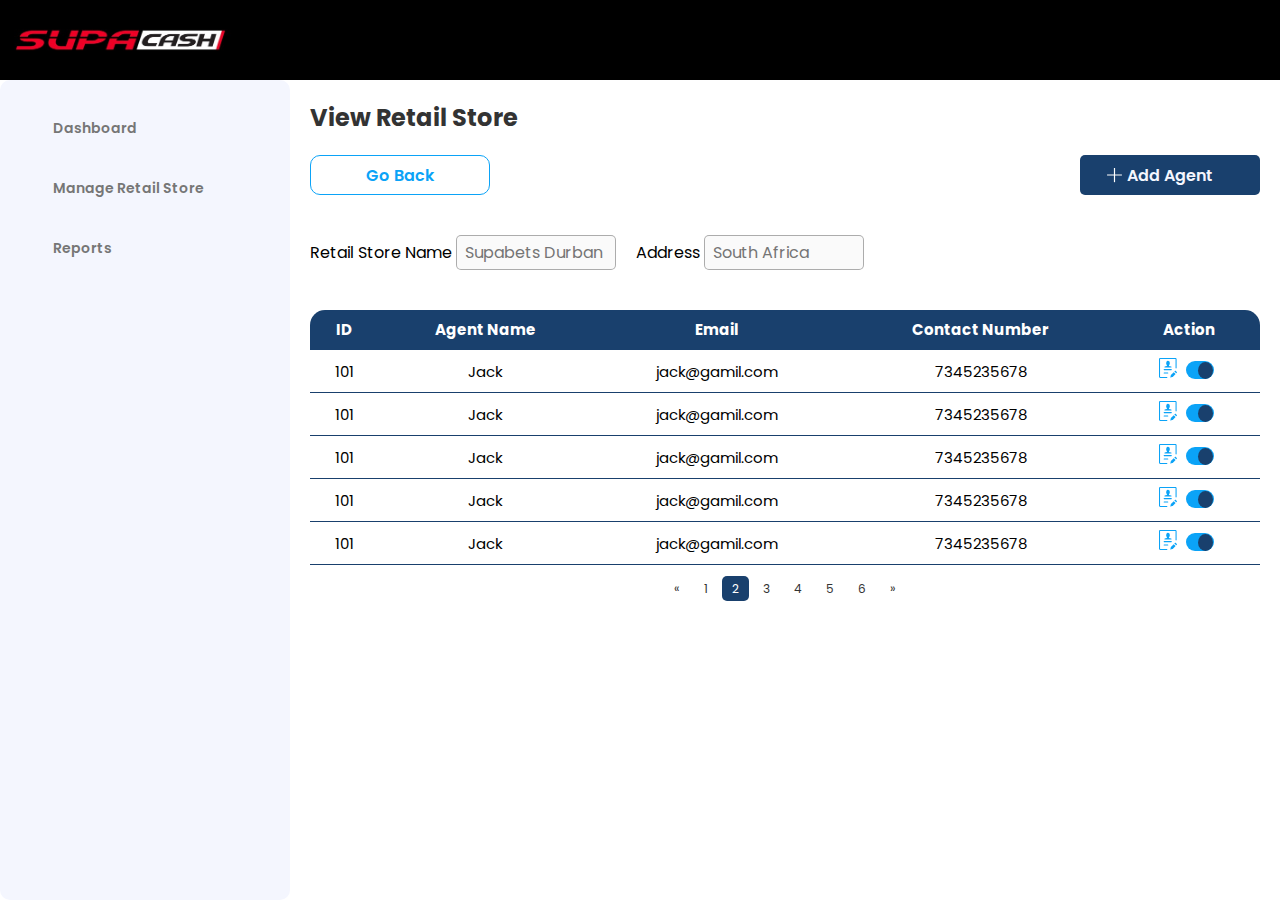
<file: viewRetailStore.html>
<!DOCTYPE html>
<html lang="en">
  <head>
    <meta charset="UTF-8" />
    <meta name="viewport" content="width=device-width, initial-scale=1.0" />
    <title>View Retail Store</title>
    <link rel="stylesheet" href="css/adminStyles.css" />
    <link rel="stylesheet" href="css/navigation.css" />
    <link rel="stylesheet" href="css/table.css" />
    <link rel="shortcut icon" href="images/Logo.jpeg" type="image/x-icon" />
    <link rel="stylesheet" href="css/popUp.css" />
    <link
      rel="stylesheet"
      href="https://cdnjs.cloudflare.com/ajax/libs/font-awesome/6.5.1/css/all.min.css"
      integrity="sha512-DTOQO9RWCH3ppGqcWaEA1BIZOC6xxalwEsw9c2QQeAIftl+Vegovlnee1c9QX4TctnWMn13TZye+giMm8e2LwA=="
      crossorigin="anonymous"
      referrerpolicy="no-referrer"
    />
    <style>
      @media screen and (max-width: 616px) {
        .container .flex .content .manage > .row.flex {
          flex-direction: column;
        }
      }
    </style>
  </head>
  <body>
    <div class="container">
      <header>
        <img src="images/Logo.jpeg" alt="SupaBets" />

        <div class="dropdown">
          <i class="fa-solid fa-user" onclick="logout()"></i>
          <div id="myDropdown" class="dropdown-content">
            <a href="index.html">Logout</a>
          </div>
        </div>
      </header>
      <div class="flex">
        <!-- Navigation -->
        <div class="navbar" id="navigations">
          <a href="dashboard.html" class="">
            <i
              class="fa-solid fa-house"
              style="font-size: 16px; margin-right: 16px"
            ></i>
            Dashboard</a
          >
          <a href="manageRetailStore.html" class=""
            ><i
              class="fa-solid fa-store"
              style="font-size: 16px; margin-right: 16px"
            ></i>
            Manage Retail Store</a
          >
          <!-- <a href="manageAgents.html" class=""
            ><i
              class="fa-solid fa-user-group"
              style="font-size: 16px; margin-right: 16px"
            ></i>
            Manage Agents</a
          > -->
          <div id="dropdown-div">
            <button class="dropdown-btn">
              <i
                class="fa-solid fa-file"
                style="font-size: 16px; margin-right: 16px"
              ></i>
              Reports
              <i class="fa-solid fa-chevron-down" id="icon-change"></i>
            </button>
            <div class="dropdown-container">
              <a href="voucherRedemptionReport.html"
                >Voucher Redemption Report</a
              >
              <a href="reconciliationReport.html">Reconciliation Report</a>
            </div>
          </div>
        </div>
        <!-- Content -->
        <div class="content">
          <h2>View Retail Store</h2>
          <div class="manage">
            <div class="row flex">
              <div class="search-bar">
               <a href="manageRetailStore.html"> <input type="submit" value="Go Back" name="" id="" formaction="index.html" /></a>
                <!-- <img src="images/arrow-left-icon.svg" alt="" class="back" /> -->
                <i class="fa-solid fa-arrow-left back"></i>
              </div>

              <div class="add-btn">
                <input
                  type="submit"
                  value="Add Agent"
                  class="addOption"
                  onclick="addAgent()"
                />
                <img src="images/plus-icon.svg" alt="" />
              </div>
            </div>

            <div class="filters-row flex">
              <div class="col">
                <label for="">Retail Store Name</label>
                <input
                  type="input"
                  name=""
                  id=""
                  placeholder="Supabets Durban"
                  disabled
                />
              </div>
              <div class="col">
                <label for="">Address</label>
                <input
                  type="input"
                  name=""
                  id=""
                  placeholder="South Africa"
                  disabled
                />
              </div>
            </div>
          </div>
          <div class="data-table">
            <table style="border-spacing: 0px" class="report-table">
              <tr>
                <th>ID</th>
                <th>Agent Name</th>
                <th>Email</th>
                <th>Contact Number</th>
                <th>Action</th>
              </tr>
              <tr>
                <td>101</td>
                <td>Jack</td>
                <td>jack@gamil.com</td>
                <td>7345235678</td>
                <td>
                  <a href="updateAgentDetails.html"
                    ><img src="images/edit-box-icon.svg" alt=""
                  /></a>
                  <label class="switch">
                    <input type="checkbox" checked />
                    <span class="slider"></span>
                  </label>
                </td>
              </tr>
              <tr>
                <td>101</td>
                <td>Jack</td>
                <td>jack@gamil.com</td>
                <td>7345235678</td>
                <td>
                  <a href="updateAgentDetails.html"
                    ><img src="images/edit-box-icon.svg" alt=""
                  /></a>
                  <label class="switch">
                    <input type="checkbox" checked />
                    <span class="slider"></span>
                  </label>
                </td>
              </tr>
              <tr>
                <td>101</td>
                <td>Jack</td>
                <td>jack@gamil.com</td>
                <td>7345235678</td>
                <td>
                  <a href=""><img src="images/edit-box-icon.svg" alt="" /></a>
                  <label class="switch">
                    <input type="checkbox" checked />
                    <span class="slider"></span>
                  </label>
                </td>
              </tr>
              <tr>
                <td>101</td>
                <td>Jack</td>
                <td>jack@gamil.com</td>
                <td>7345235678</td>
                <td>
                  <a href=""><img src="images/edit-box-icon.svg" alt="" /></a>
                  <label class="switch">
                    <input type="checkbox" checked />
                    <span class="slider"></span>
                  </label>
                </td>
              </tr>
              <tr>
                <td>101</td>
                <td>Jack</td>
                <td>jack@gamil.com</td>
                <td>7345235678</td>
                <td>
                  <a href=""><img src="images/edit-box-icon.svg" alt="" /></a>
                  <label class="switch">
                    <input type="checkbox" checked />
                    <span class="slider"></span>
                  </label>
                </td>
              </tr>
            </table>
          </div>
          <div class="pagination">
            <a href="#">&laquo;</a>
            <a href="#">1</a>
            <a class="active" href="#">2</a>
            <a href="#">3</a>
            <a href="#">4</a>
            <a href="#">5</a>
            <a href="#">6</a>
            <a href="#">&raquo;</a>
          </div>
        </div>
      </div>
    </div>
    <!-- PopUp -->
    <div class="add-overlay" id="add-overlay">
      <!-- Add Retailer -->
      <div class="add-new-retailer" id="add-retail-store">
        <img src="images/close-line-icon.svg" alt="" onclick="closePopUp()" />
        <h2>Add New Retail Store</h2>
        <form action="">
          <input
            type="text"
            id="Name"
            placeholder="Agent Name"
            required
          /><input type="Email" id="" required placeholder="Email" />
          <input type="tel" id="" required placeholder="Contact Number" />
          <input type="submit" value="Save" onclick="successfulPopUp()" />
        </form>
      </div>
    </div>
    <div class="successful-overlay" id="successful-overlay">
      <!-- Successful -->
      <div class="successful">
        <img src="images/check-mark-circle-line-icon.svg" alt="" />
        <h3>Agent Added Successfully</h3>
        <form action="">
          <input type="submit" value="Close" onclick="closePopUp()" />
        </form>
      </div>
    </div>
    <script>
      let dropdown = document.getElementsByClassName("dropdown-btn");
      let dropdownDiv = document.getElementById("dropdown-div");
      let i;
      let navbar1 = document.getElementById("navigations");
      let iconChange = document.getElementById("icon-change");
      for (i = 0; i < dropdown.length; i++) {
        dropdown[i].addEventListener("click", function () {
          this.classList.toggle("active");
          let dropdownContent = this.nextElementSibling;
          if (dropdownContent.style.display === "flex") {
            dropdownContent.style.display = "none";
            iconChange.classList.remove("fa-chevron-up");
            iconChange.classList.add("fa-chevron-down");
            navbar1.classList.remove("openedDropdown");
            dropdownDiv.style.backgroundColor = "#f4f6fe";
          } else {
            dropdownContent.style.display = "flex";
            iconChange.classList.remove("fa-chevron-down");
            iconChange.classList.add("fa-chevron-up");
            navbar1.classList.add("openedDropdown");
            dropdownDiv.style.backgroundColor = "#c7ccdf";
          }
        });
      }

      // Add Retail Store
      function addAgent() {
        let formOverlay = document.getElementById("add-overlay");
        formOverlay.style.display = "block";
      }
      function successfulPopUp() {
        let formOverlay = document.getElementById("add-overlay");
        formOverlay.style.display = "none";
        let successOverlay = document.getElementById("successful-overlay");
        successOverlay.style.display = "block";
      }
      function closePopUp() {
        let formOverlay = document.getElementById("add-overlay");
        formOverlay.style.display = "none";
        let successOverlay = document.getElementById("successful-overlay");
        successOverlay.style.display = "none";
      }

      //   Logout
      function logout() {
        let content = document.getElementById("myDropdown");
        if (content.style.display == "block") {
          content.style.display = "none";
        } else {
          content.style.display = "block";
        }
      }
    </script>
  </body>
</html>
</file>
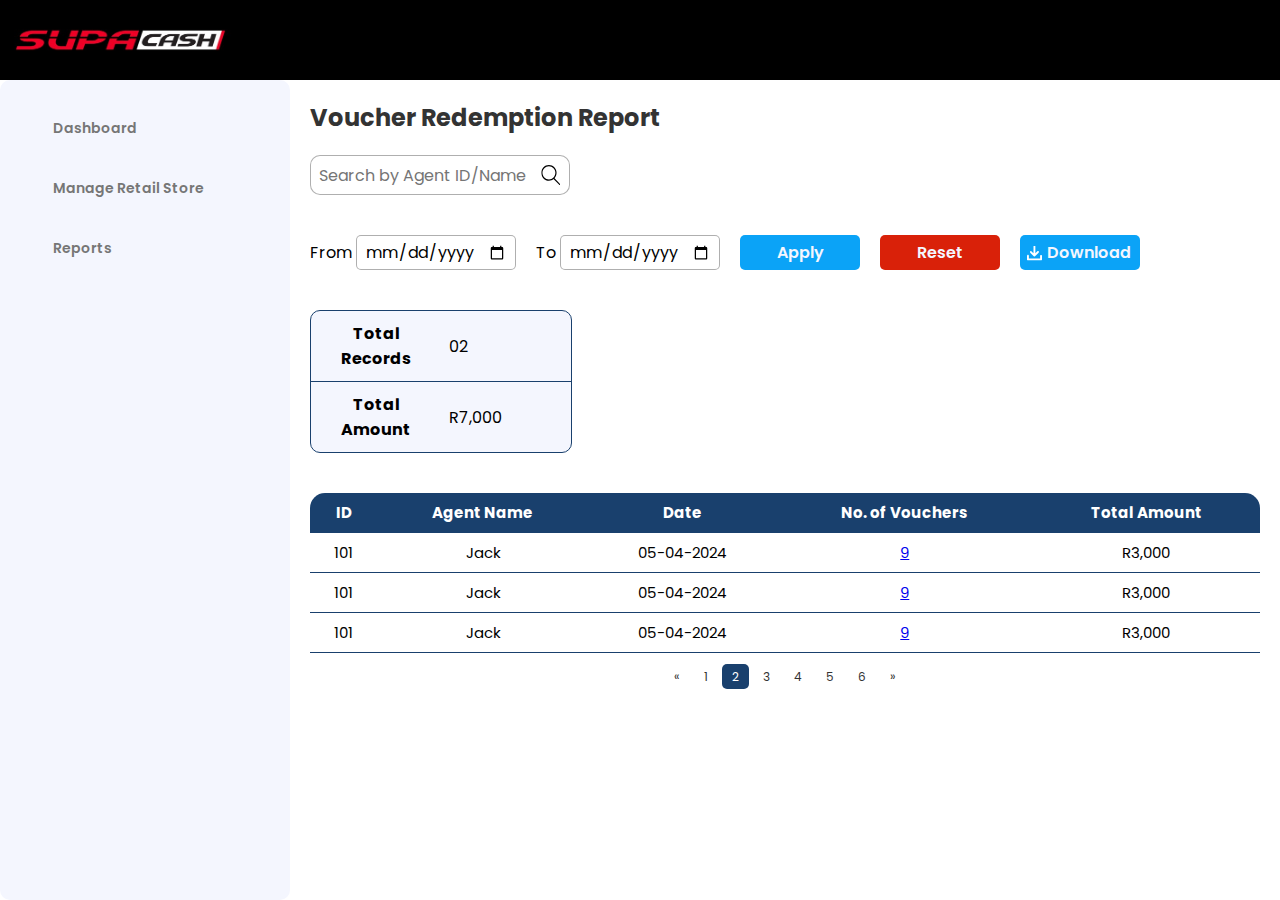
<file: voucherRedemptionReport.html>
<!DOCTYPE html>
<html lang="en">
  <head>
    <meta charset="UTF-8" />
    <meta name="viewport" content="width=device-width, initial-scale=1.0" />
    <title>Voucher Redemption Report</title>
    <link rel="stylesheet" href="css/adminStyles.css" />
    <link rel="stylesheet" href="css/navigation.css" />
    <link rel="stylesheet" href="css/table.css" />
    <link rel="shortcut icon" href="images/Logo.jpeg" type="image/x-icon" />
    <link
      rel="stylesheet"
      href="https://cdnjs.cloudflare.com/ajax/libs/font-awesome/6.5.1/css/all.min.css"
      integrity="sha512-DTOQO9RWCH3ppGqcWaEA1BIZOC6xxalwEsw9c2QQeAIftl+Vegovlnee1c9QX4TctnWMn13TZye+giMm8e2LwA=="
      crossorigin="anonymous"
      referrerpolicy="no-referrer"
    />
  </head>
  <body>
    <div class="container">
      <header>
        <img src="images/Logo.jpeg" alt="SupaBets" />

        <div class="dropdown">
          <i class="fa-solid fa-user" onclick="logout()"></i>
          <div id="myDropdown" class="dropdown-content">
            <a href="index.html">Logout</a>
          </div>
        </div>
      </header>
      <div class="flex">
        <!-- Navigation -->
        <div class="navbar" id="navigations">
          <a href="dashboard.html" class="">
            <i
              class="fa-solid fa-house"
              style="font-size: 16px; margin-right: 16px"
            ></i>
            Dashboard</a
          >
          <a href="manageRetailStore.html" class=""
            ><i
              class="fa-solid fa-store"
              style="font-size: 16px; margin-right: 16px"
            ></i>
            Manage Retail Store</a
          >
          <!-- <a href="manageAgents.html" class=""
            ><i
              class="fa-solid fa-user-group"
              style="font-size: 16px; margin-right: 16px"
            ></i>
            Manage Agents</a
          > -->
          <div id="dropdown-div">
            <button class="dropdown-btn">
              <i
                class="fa-solid fa-file"
                style="font-size: 16px; margin-right: 16px"
              ></i>
              Reports
              <i class="fa-solid fa-chevron-down" id="icon-change"></i>
            </button>
            <div class="dropdown-container">
              <a href="voucherRedemptionReport.html" class="active"
                >Voucher Redemption Report</a
              >
              <a href="reconciliationReport.html">Reconciliation Report</a>
            </div>
          </div>
        </div>
        <!-- Content -->
        <div class="content">
          <h2>Voucher Redemption Report</h2>
          <div class="manage">
            <div class="row flex">
              <div class="search-bar">
                <input
                  type="text"
                  name=""
                  id=""
                  placeholder="Search by Agent ID/Name"
                />
                <img src="images/search-line-icon.svg" alt="" />
              </div>
            </div>

            <div class="filters-row flex">
              <div class="col">
                <label for="fromDate">From</label>
                <input type="date" name="" id="fromDate" />
              </div>
              <div class="col">
                <label for="toDate">To</label>
                <input type="date" name="" id="toDate" />
              </div>
              <div class="col flex">
                <input type="submit" value="Apply" class="apply-btn" />
                <input type="submit" value="Reset" class="reset-btn" />
                <div class="download-option">
                  <input type="submit" value="Download" class="download-btn" />
                  <img src="images/download-file-icon-svg.svg" alt="" />
                </div>
              </div>
            </div>
          </div>
          <div class="total-table">
            <table style="border-spacing: 0px">
              <tr>
                <th>Total Records</th>
                <td>02</td>
              </tr>
              <tr>
                <th>Total Amount</th>
                <td>R7,000</td>
              </tr>
            </table>
          </div>
          <div class="data-table">
            <table style="border-spacing: 0px" class="report-table">
              <tr>
                <th>ID</th>
                <th>Agent Name</th>
                <th>Date</th>
                <th>No. of Vouchers</th>
                <th>Total Amount</th>
              </tr>
              <tr>
                <td>101</td>
                <td>Jack</td>
                <td>05-04-2024</td>
                <td><a href="vouchers.html">9</a></td>
                <td>R3,000</td>
              </tr>
              <tr>
                <td>101</td>
                <td>Jack</td>
                <td>05-04-2024</td>
                <td><a href="vouchers.html">9</a></td>
                <td>R3,000</td>
              </tr>
              <tr>
                <td>101</td>
                <td>Jack</td>
                <td>05-04-2024</td>
                <td><a href="vouchers.html">9</a></td>
                <td>R3,000</td>
              </tr>
            </table>
          </div>
          <div class="pagination">
            <a href="#">&laquo;</a>
            <a href="#">1</a>
            <a class="active" href="#">2</a>
            <a href="#">3</a>
            <a href="#">4</a>
            <a href="#">5</a>
            <a href="#">6</a>
            <a href="#">&raquo;</a>
          </div>
        </div>
      </div>
    </div>
    <script>
      let dropdown = document.getElementsByClassName("dropdown-btn");
      let dropdownDiv = document.getElementById("dropdown-div");
      let i;
      let navbar1 = document.getElementById("navigations");
      let iconChange = document.getElementById("icon-change");
      for (i = 0; i < dropdown.length; i++) {
        dropdown[i].addEventListener("click", function () {
          this.classList.toggle("active");
          let dropdownContent = this.nextElementSibling;
          if (dropdownContent.style.display === "flex") {
            dropdownContent.style.display = "none";
            iconChange.classList.remove("fa-chevron-up");
            iconChange.classList.add("fa-chevron-down");
            navbar1.classList.remove("openedDropdown");
            dropdownDiv.style.backgroundColor = "#f4f6fe";
          } else {
            dropdownContent.style.display = "flex";
            iconChange.classList.remove("fa-chevron-down");
            iconChange.classList.add("fa-chevron-up");
            navbar1.classList.add("openedDropdown");
            dropdownDiv.style.backgroundColor = "#c7ccdf";
          }
        });
      }

      //   Logout
      function logout() {
        let content = document.getElementById("myDropdown");
        if (content.style.display == "block") {
          content.style.display = "none";
        } else {
          content.style.display = "block";
        }
      }
    </script>
  </body>
</html>
</file>
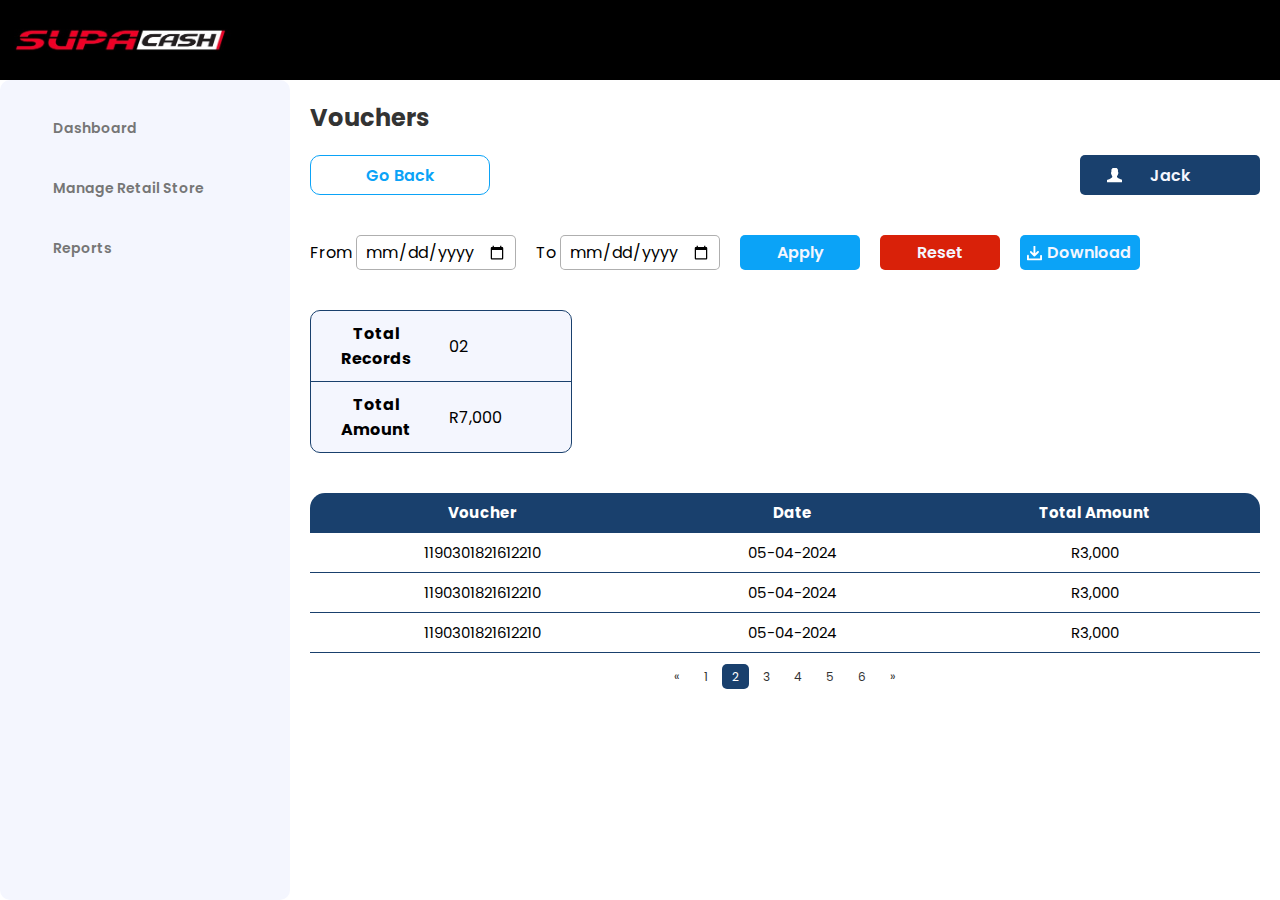
<file: vouchers.html>
<!DOCTYPE html>
<html lang="en">
  <head>
    <meta charset="UTF-8" />
    <meta name="viewport" content="width=device-width, initial-scale=1.0" />
    <title>Voucher</title>
    <link rel="stylesheet" href="css/adminStyles.css" />
    <link rel="stylesheet" href="css/navigation.css" />
    <link rel="stylesheet" href="css/table.css" />
    <link rel="shortcut icon" href="images/Logo.jpeg" type="image/x-icon" />
    <link
      rel="stylesheet"
      href="https://cdnjs.cloudflare.com/ajax/libs/font-awesome/6.5.1/css/all.min.css"
      integrity="sha512-DTOQO9RWCH3ppGqcWaEA1BIZOC6xxalwEsw9c2QQeAIftl+Vegovlnee1c9QX4TctnWMn13TZye+giMm8e2LwA=="
      crossorigin="anonymous"
      referrerpolicy="no-referrer"
    />
    <style>
      @media screen and (max-width: 616px) {
        .container .flex .content .manage > .row.flex {
          flex-direction: column;
        }
      }
    </style>
  </head>
  <body>
    <div class="container">
      <header>
        <img src="images/Logo.jpeg" alt="SupaBets" />

        <div class="dropdown">
          <i class="fa-solid fa-user" onclick="logout()"></i>
          <div id="myDropdown" class="dropdown-content">
            <a href="index.html">Logout</a>
          </div>
        </div>
      </header>
      <div class="flex">
        <!-- Navigation -->
        <div class="navbar" id="navigations">
          <a href="dashboard.html" class="">
            <i
              class="fa-solid fa-house"
              style="font-size: 16px; margin-right: 16px"
            ></i>
            Dashboard</a
          >
          <a href="manageRetailStore.html" class=""
            ><i
              class="fa-solid fa-store"
              style="font-size: 16px; margin-right: 16px"
            ></i>
            Manage Retail Store</a
          >
          <!-- <a href="manageAgents.html" class=""
            ><i
              class="fa-solid fa-user-group"
              style="font-size: 16px; margin-right: 16px"
            ></i>
            Manage Agents</a
          > -->
          <div id="dropdown-div">
            <button class="dropdown-btn">
              <i
                class="fa-solid fa-file"
                style="font-size: 16px; margin-right: 16px"
              ></i>
              Reports
              <i class="fa-solid fa-chevron-down" id="icon-change"></i>
            </button>
            <div class="dropdown-container">
              <a href="voucherRedemptionReport.html" class=""
                >Voucher Redemption Report</a
              >
              <a href="reconciliationReport.html">Reconciliation Report</a>
            </div>
          </div>
        </div>
        <!-- Content -->
        <div class="content">
          <h2>Vouchers</h2>
          <div class="manage">
            <div class="row flex">
              <div class="search-bar">
                <a href="voucherRedemptionReport.html">
                  <input type="submit" value="Go Back" name="" id=""
                /></a>
                <!-- <img src="images/arrow-left-icon.svg" alt="" class="back" /> -->
                <i class="fa-solid fa-arrow-left back"></i>
              </div>

              <div class="add-btn">
                <input type="submit" value="Jack" class="addOption" />
                <img src="images/male-icon.svg" alt="" />
              </div>
            </div>

            <div class="filters-row flex">
              <div class="col">
                <label for="fromDate">From</label>
                <input type="date" name="" id="fromDate" />
              </div>
              <div class="col">
                <label for="toDate">To</label>
                <input type="date" name="" id="toDate" />
              </div>
              <div class="col flex">
                <input type="submit" value="Apply" class="apply-btn" />
                <input type="submit" value="Reset" class="reset-btn" />
                <div class="download-option">
                  <input type="submit" value="Download" class="download-btn" />
                  <img src="images/download-file-icon-svg.svg" alt="" />
                </div>
              </div>
            </div>
          </div>
          <div class="total-table">
            <table style="border-spacing: 0px">
              <tr>
                <th>Total Records</th>
                <td>02</td>
              </tr>
              <tr>
                <th>Total Amount</th>
                <td>R7,000</td>
              </tr>
            </table>
          </div>
          <div class="data-table">
            <table style="border-spacing: 0px" class="report-table">
              <tr>
                <th>Voucher</th>
                <th>Date</th>
                <th>Total Amount</th>
              </tr>
              <tr>
                <td>1190301821612210</td>
                <td>05-04-2024</td>
                <td>R3,000</td>
              </tr>
              <tr>
                <td>1190301821612210</td>
                <td>05-04-2024</td>
                <td>R3,000</td>
              </tr>
              <tr>
                <td>1190301821612210</td>
                <td>05-04-2024</td>
                <td>R3,000</td>
              </tr>
            </table>
          </div>
          <div class="pagination">
            <a href="#">&laquo;</a>
            <a href="#">1</a>
            <a class="active" href="#">2</a>
            <a href="#">3</a>
            <a href="#">4</a>
            <a href="#">5</a>
            <a href="#">6</a>
            <a href="#">&raquo;</a>
          </div>
        </div>
      </div>
    </div>
    <script>
      let dropdown = document.getElementsByClassName("dropdown-btn");
      let dropdownDiv = document.getElementById("dropdown-div");
      let i;
      let navbar1 = document.getElementById("navigations");
      let iconChange = document.getElementById("icon-change");
      for (i = 0; i < dropdown.length; i++) {
        dropdown[i].addEventListener("click", function () {
          this.classList.toggle("active");
          let dropdownContent = this.nextElementSibling;
          if (dropdownContent.style.display === "flex") {
            dropdownContent.style.display = "none";
            iconChange.classList.remove("fa-chevron-up");
            iconChange.classList.add("fa-chevron-down");
            navbar1.classList.remove("openedDropdown");
            dropdownDiv.style.backgroundColor = "#f4f6fe";
          } else {
            dropdownContent.style.display = "flex";
            iconChange.classList.remove("fa-chevron-down");
            iconChange.classList.add("fa-chevron-up");
            navbar1.classList.add("openedDropdown");
            dropdownDiv.style.backgroundColor = "#c7ccdf";
          }
        });
      }

      //   Logout
      function logout() {
        let content = document.getElementById("myDropdown");
        if (content.style.display == "block") {
          content.style.display = "none";
        } else {
          content.style.display = "block";
        }
      }
    </script>
  </body>
</html>
</file>
<file: css/adminLogin.css>
@import url(adminRoot.css);
@import url(adminGlobal.css);


.container .content {
  position: absolute;
  top: 50%;
  left: 50%;
  box-shadow: 0px 0px 7px var(--bgColor1);
  transform: translate(-50%, -50%);
  padding: 40px 80px;
  border-radius: 15px;
  text-align: center;
}

.container .content .fa-solid.fa-user {
  font-size: 50px;
}

.container .content h3 {
  font-size: var(--Mainheading);
  padding: 20px 0;
}
.container .content form {
  text-align: center;
}
.container .content form input {
  height: 50px;
  width: 360px;
  font-size: var(--subHeading);
  padding: 0 20px;
  margin-bottom: 20px;
  display: block;
  border-radius: 5px;
}
.container .content form .password-div {
  position: relative;
}

.container .content form .password-div .fa-solid.fa-eye,
.container .content form .password-div .fa-solid.fa-eye-slash {
  position: absolute;
  top: 50%;
  right: 0;
  transform: translate(-50%, -50%);
}
.container .content form a {
  color: var(--btnColor2);
  text-decoration: none;
  font-size: var(--text);
}

.container .content form button {
  height: var(--buttonHeight);
  width: var(--buttonWidth);
  background-color: var(--btnColor1);
  color: var(--textHover);
  font-size: var(--subHeading);
  border: none;
  border-radius: 5px;
  margin-top: 20px;
}
.container .content form button:hover {
  background-color: var(--btnHover1);
}

@media screen and (max-width: 544px) {

  .container .content {
    padding: 30px;
  }

  .container .content .fa-solid.fa-user {
    font-size: 40px;
  }

  .container .content h3 {
    padding: 10px 0;
  }

  .container .content form input {
    height: 50px;
    width: 250px;
    padding: 0 10px;
    margin-bottom: 10px;
  }

  .container .content form button {
    margin-top: 10px;
  }
}
</file>
<file: css/adminStyles.css>
@import url(adminRoot.css);
@import url(adminGlobal.css);

/* Content */
.container .flex .content {
  position: relative;
  padding: 20px;
  width: 100%;
  position: relative;
  z-index: 1;
}

.container .flex .content h2 {
  color: var(--fontColor);
}
/* Rows/Cols */
.container .flex .content .row.flex {
  margin-top: 60px;
  flex-wrap: wrap;
  gap: 60px;
}
.container .flex .content .row.flex .col {
  background-color: var(--navBG);
  text-align: center;
  border: 1px solid var(--navHover);
  max-width: 250px;
  width: 100%;
  padding: 0 20px 20px;
  border-radius: 10px;
  /* margin: 0 10px; */
}

.container .flex .content .row.flex .col img {
  height: 80px;
  background-color: var(--fontColor3);
  padding: 10px;
  margin-top: -40px;
  border-radius: 10px;
  transition: all 0.5s;
}
.container .flex .content .row.flex .col:hover img {
  box-shadow: 0px 0px 8px var(--navHover);
}
.container .flex .content .row.flex .col h3 {
  padding: 10px 0;
  font-size: var(--Mainheading);
}
.container .flex .content .row.flex .col p {
  font-size: var(--subHeading);
}

/* Manage Pages Search Bar*/
.container .flex .content .manage {
  padding: 20px 0;
}
.container .flex .content .manage > .row.flex {
  gap: 20px 10px;
  justify-content: space-between;
  padding-bottom: 40px;
  margin: 0;
}

.container .flex .content .manage .row.flex .search-bar {
  position: relative;
  max-width: 260px;
  width: max-content;
  /* margin: 0 auto; */
}
.container .flex .content .manage .row.flex .search-bar img {
  position: absolute;
  height: 20px;
  right: 0;
  top: 50%;
  transform: translate(-50%, -50%);
}
.container .flex .content .manage .row.flex .search-bar i.back {
  position: absolute;
  color: var(--btnColor1);
  left: 20px;
  top: 50%;
  transform: translate(-50%, -50%);
}
.container
  .flex
  .content
  .manage
  .row.flex
  .search-bar
  input[type="submit"]:hover
  + i.back:hover {
  color: var(--btnHover1);
}
.container .flex .content .manage .row.flex .search-bar input[type="submit"] {
  padding: 5px 8px;
  height: 40px;
  width: 180px;
  border: 1px solid var(--btnColor1);
  font-size: var(--subHeading);
  color: var(--btnColor1);
  border-radius: 10px;
  background-color: var(--fontColor3);
}
.container
  .flex
  .content
  .manage
  .row.flex
  .search-bar
  input[type="submit"]:hover {
  border: 1px solid var(--btnHover1);
  color: var(--btnHover1);
}
.container .flex .content .manage .row.flex .search-bar input {
  padding: 5px 8px;
  height: 40px;
  width: 260px;
  font-size: var(--subHeading);
  border-radius: 10px;
  border: 1px solid #00000050;
}

.container .flex .content .manage .row.flex .add-btn {
  position: relative;
}
.container .flex .content .manage .row.flex .add-btn img {
  height: 15px;
  position: absolute;
  left: 15%;
  top: 50%;
  transform: translate(0%, -50%);
}

.container .flex .content .manage .row.flex .add-btn input[type="submit"] {
  height: 40px;
  background-color: var(--btnColor2);
  width: var(--buttonWidth);
  color: var(--textHover);
  font-size: var(--subHeading);
  border: none;
  border-radius: 5px;
}

.container
  .flex
  .content
  .manage
  .row.flex
  .add-btn
  input[type="submit"]:hover {
  background-color: var(--btnHover2);
}

/* Filters */
.container .flex .content .manage .filters-row.flex {
  gap: 20px;
  flex-wrap: wrap;
  padding-bottom: 20px;
}
.container .flex .content .manage .filters-row.flex .col.flex {
  gap: 20px;
}

.container .flex .content .manage .filters-row.flex .col label {
  font-size: var(--subHeading);
}
.container .flex .content .manage .filters-row.flex .col input,
.container .flex .content .manage .filters-row.flex .col select {
  padding: 5px 8px;
  height: 35px;
  font-size: var(--subHeading);
  width: 160px;
  font-size: 16px;
  border-radius: 5px;
  border: 1px solid #00000050;
}
.container .flex .content .manage .filters-row.flex .col .apply-btn {
  background-color: var(--btnColor1);
  width: 120px;
}
.container .flex .content .manage .filters-row.flex .col .reset-btn {
  background-color: var(--failColor);
  width: 120px;
}
.container
  .flex
  .content
  .manage
  .filters-row.flex
  .col
  .download-option
  .download-btn {
  background-color: var(--btnColor1);
  width: 120px;
  padding-left: 25px;
}
.container .flex .content .manage .filters-row.flex .col .download-option {
  position: relative;
}
.container .flex .content .manage .filters-row.flex .col .download-option img {
  height: 15px;
  position: absolute;
  left: 7px;
  top: 50%;
  transform: translate(0, -50%);
}
.container
  .flex
  .content
  .manage
  .filters-row.flex
  .col
  .download-option
  .download-btn:hover {
  background-color: var(--btnHover1);
}
.container
  .flex
  .content
  .manage
  .filters-row.flex
  .col
  .apply-btn:first-child:hover {
  background-color: var(--btnHover1);
}
.container .flex .content .manage .filters-row.flex .col .reset-btn:hover {
  background-color: var(--failColorHover);
}
.container .flex .content .manage .filters-row.flex .col input[type="submit"] {
  color: var(--textHover);
  font-size: var(--subHeading);
  border: none;
  border-radius: 5px;
}
/* .container
  .flex
  .content
  .manage
  .filters-row.flex
  .col
  input[type="submit"]:hover {
  background-color: var(--btnHover1);
} */

/* Toggle Switch  */
.switch {
  position: relative;
  display: inline-block;
  width: 28px;
  height: 22px;
  margin: 0 5px;
}

.switch input {
  opacity: 0;
  width: 0;
  height: 0;
}

.slider {
  position: absolute;
  cursor: pointer;
  top: 0;
  left: 0;
  right: 0;
  bottom: 4px;
  background-color: #ccc;
  -webkit-transition: 0.4s;
  transition: 0.4s;
  border-radius: 34px;
}

.slider:before {
  position: absolute;
  content: "";
  height: 17px;
  width: 15px;
  left: 0px;
  bottom: 0px;
  background-color: var(--btnColor2);
  -webkit-transition: 0.4s;
  transition: 0.4s;
  border-radius: 50%;
}

input:checked + .slider {
  background-color: var(--btnColor1);
}

input:focus + .slider {
  box-shadow: 0 0 1px var(--btnColor1);
}

input:checked + .slider:before {
  -webkit-transform: translateX(12px);
  -ms-transform: translateX(12px);
  transform: translateX(12px);
}
/* Update Agent Details */
.container .flex .content .manage .agent-update-table {
  display: flex;
  justify-content: flex-start;
}

/* End */
@media screen and (max-width: 992px) and (min-width: 616px) {
  .container > .flex {
    display: block;
  }
  .container .flex .content {
    text-align: center;
  }
  .container .flex .content .row.flex {
    justify-content: center;
  }
  .container .flex .content .manage > .row.flex {
    justify-content: center;
  }
  .container .flex .content .manage .row.flex .search-bar i.back {
    position: absolute;
    left: 20px;
    top: 50%;
    transform: translate(-50%, -50%);
  }
  /* Update Agent Details */
  .container .flex .content .manage .agent-update-table {
    justify-content: center;
  }
  .container
    .flex
    .content
    .manage
    .agent-update-table
    table
    tr
    td:first-child {
    text-align: left;
  }
  .container
    .flex
    .content
    .manage
    .agent-update-table
    table
    tr:last-child
    td:first-child {
    text-align: center;
  }
}

@media screen and (max-width: 616px) {
  .container > .flex {
    display: block;
  }
  .container .flex .content {
    text-align: center;
  }
  .container .flex .content .row.flex {
    justify-content: center;
  }

  .container .flex .content .manage .row.flex .add-btn img {
    right: 20px;
  }
  .container .flex .content .row.flex .add-btn {
    width: 260px;
    text-align: center;
    margin: 0 auto;
  }
  .container .flex .content .manage .row.flex .add-btn input[type="submit"] {
    width: 260px;
  }
  .container .flex .content .manage .row.flex .search-bar {
    margin: 0 auto;
  }
  .container .flex .content .manage .row.flex .search-bar input[type="submit"] {
    width: 260px;
  }

  .container .flex .content .manage > .row.flex {
    flex-direction: column-reverse;
  }
  .container .flex .content .manage .row.flex {
    justify-content: center;
  }
  .container .flex .content .manage .filters-row.flex {
    display: block;
  }
  .container .flex .content .manage .filters-row.flex .col {
    margin-bottom: 20px;
  }
  .container .flex .content .manage .filters-row.flex .col:last-child {
    margin-bottom: 0;
  }
  .container .flex .content .manage .filters-row.flex .col.flex {
    gap: 0;
    display: block;
    width: 100%;
  }
  .container .flex .content .manage .filters-row.flex .col .download-option {
    width: 260px;
    margin: 0 auto;
  }

  .container .flex .content .manage .filters-row.flex .col label {
    display: block;
  }
  .container .flex .content .manage .filters-row.flex .col input,
  .container .flex .content .manage .filters-row.flex .col select {
    min-width: 260px;
    height: 40px;
    border-radius: 10px;
    text-align: center;
  }
  .container .flex .content .manage .filters-row.flex .col:last-child input {
    display: block;
    margin: 20px auto 0;
  }

  /* Update Agent Details */
  .container .flex .content .manage .agent-update-table {
    justify-content: center;
  }
  .container
    .flex
    .content
    .manage
    .agent-update-table
    table
    tr
    td:first-child {
    text-align: left;
  }
  .container
    .flex
    .content
    .manage
    .agent-update-table
    table
    tr:last-child
    td:first-child {
    text-align: center;
  }
}
</file>
<file: css/navigation.css>
@import url(adminRoot.css);
@import url(adminGlobal.css);

.container .navbar {
  padding: 15px;
  background-color: var(--navBG);
  display: flex;
  flex-direction: column;
  font-size: var(--text);
  font-weight: var(--fontWeight3);
  border-radius: 10px;
  min-height: calc(100vh - 80px);
}

.container .navbar > a,
.container .navbar #dropdown-div .dropdown-btn {
  padding: 15px 22px;
  text-decoration: none;
  color: var(--navText);
  width: 260px;
  border-radius: 7px;
  margin-top: 5px;
}
.container .navbar #dropdown-div .dropdown-container {
  display: none;
  flex-direction: column;
  font-size: var(--textSmall);
  margin-left: auto;
  width: 85%;
}
.container .navbar #dropdown-div .dropdown-container a {
  text-decoration: none;
  color: var(--navText);
  padding: 15px 22px;
  width: 100%;
  border-radius: 7px;
  margin-top: 5px;
}
.container .navbar #dropdown-div .dropdown-btn {
  border: none;
  text-align: left;
  font-size: var(--text);
  font-weight: var(--fontWeight3);
  font-family: var(--fontFamily);
  background: none;
  position: relative;
}

.container .navbar a:hover,
.container .navbar a.active,
.container .navbar #dropdown-div .dropdown-btn:hover,
.container .navbar #dropdown-div .dropdown-container a:hover,
.container .navbar #dropdown-div .dropdown-container a.active {
  background-color: var(--navHover);
  color: var(--textHover);
}

#icon-change {
  position: absolute;
  right: 10px;
  top: 50%;
  transform: translate(0%, -50%);
}

@media screen and (max-width: 992px) and (min-width: 616px) {
  /* Navigation */
  .container .navbar {
    margin: 0 auto;
    padding: 10px;
    flex-direction: row;
    justify-content: space-evenly;
    border-radius: 10px;
    max-width: 900px;
    width: 100%;
    padding: 5px;
    min-height: 0;
  }
  .container .navbar #dropdown-div {
    border-radius: 15px 15px 0 0;
    position: relative;
  }
  .container .navbar a i,
  .container .navbar #dropdown-div .dropdown-btn i:first-child {
    display: none;
  }

  .container .navbar > a,
  .container .navbar #dropdown-div .dropdown-btn {
    text-align: center;
    border-radius: 15px;
    margin-top: 0px;
    width: 150px;
    padding: 8px 5px;
    font-size: var(--textSmall);
  }
  .container .navbar #dropdown-div .dropdown-container {
    border-radius: 0 0 15px 15px;
    background-color: #c7ccdf;
    margin-left: 0;
    text-align: center;
    position: absolute;
    width: 150px;
  }
  .container .navbar #dropdown-div .dropdown-container a {
    padding: 8px 5px;
    width: 150px;
    border-radius: 15px;
    margin-top: 5px;
  }

  #icon-change {
    position: relative;
    right: 0;
    top: 0;
    transform: translate(0%, 0%);
  }
}

@media screen and (max-width: 616px) {
  /* Navigation */

  .container .navbar {
    position: relative;
    width: 100%;
    margin: 0 auto;
    padding: 10px;
    flex-direction: row;
    justify-content: space-evenly;
    border-radius: 15px;
    padding: 5px;
    min-height: 0;
    overflow-x: scroll;
  }
  .container .openedDropdown {
    height: 150px;
    margin-bottom: -106px;
    z-index: 2;
  }
  .container .navbar #dropdown-div {
    border-radius: 15px;
    position: relative;
  }
  .container .navbar a i,
  .container .navbar #dropdown-div .dropdown-btn i:first-child {
    display: none;
  }
  .container .navbar > a {
    margin-right: 10px;
  }
  .container .navbar > a,
  .container .navbar #dropdown-div .dropdown-btn {
    text-align: center;
    border-radius: 15px;
    margin-top: 0px;
    max-width: 150px;
    width: 150px;
    min-width: 150px;
    padding: 8px 5px;
    font-size: var(--textSmall);
    height: 38px;
  }
  .container .navbar #dropdown-div .dropdown-container {
    border-radius: 0 0 15px 15px;
    background-color: #c7ccdf;
    margin-left: 0;
    text-align: center;
    position: absolute;
    width: 150px;
  }
  .container .navbar #dropdown-div .dropdown-container a {
    padding: 8px 5px;
    width: 150px;
    border-radius: 15px;
    margin-top: 5px;
  }

  #icon-change {
    position: relative;
    right: 0;
    top: 0;
    transform: translate(0%, 0%);
  }
}
</file>
<file: css/table.css>
@import url(adminRoot.css);

.container .flex .content .data-table {
  overflow: auto;
  border-radius: 15px 15px 0 0;
}
.container .flex .content .data-table .report-table {
  width: 100%;
}
.container .flex .content .data-table .report-table th {
  background-color: var(--btnColor2);
  color: var(--fontColor3);
}
.container
  .content
  .data-found
  .transactions
  .report-table
  tr:nth-child(odd)
  td {
  background-color: aliceblue;
}

.container .flex .content .data-table .report-table th,
.container .flex .content .data-table .report-table tr,
.container .flex .content .data-table .report-table tr td {
  text-align: center;
  border-bottom: 1px solid var(--btnColor2);
  border-collapse: collapse;
  margin: 0;
  padding: 8px 10px;
  font-size: 15px;
  width: max-content;
}
.container .flex .content .data-table .report-table tr td img {
  height: 20px;
}

/* total-table */
.total-table {
  padding: 0 0 40px 0;
  width: max-content;
}
.total-table table {
  background-color: var(--navBG);
  border: 1px solid var(--btnColor2);
  border-radius: 10px;
}
.total-table table tr th,
.total-table table tr td {
  width: 130px;
  padding: 10px 8px;
  border-bottom: 1px solid var(--btnColor2);
}
.total-table table tr:last-child th,
.total-table table tr:last-child td {
  border-bottom: none;
}

/* Pagination */
.container .flex .content .pagination {
  margin-top: 10px;
  width: 100%;
  text-align: center;
}

.container .flex .content .pagination a {
  color: var(--fontColor);
  padding: 4px 10px;
  text-decoration: none;
  border-radius: 5px;
  font-size: var(--textSmall);
}

.container .flex .content .pagination a.active {
  background-color: var(--btnColor2);
  color: var(--fontColor3);
}
.container .flex .content .pagination a:hover:not(.active) {
  background-color: var(--btnColor1);
  color: var(--fontColor3);
}

/* Agent Update Table */
.container .flex .content .manage .agent-update-table table tr td {
  padding: 10px 10px;
}
.container .flex .content .manage .agent-update-table table tr td input,
.container .flex .content .manage .agent-update-table table tr td select {
  padding: 5px 8px;
  height: 40px;
  max-width: 260px;
  width: 100%;
  font-size: var(--subHeading);
  border-radius: 10px;
  border: 1px solid #00000050;
}

.container
  .flex
  .content
  .manage
  .agent-update-table
  table
  tr
  td
  input[type="submit"] {
  padding: 5px 8px;
  height: 40px;
  max-width: 180px;
  width: 100%;
  background-color: var(--btnColor1);
  font-size: var(--subHeading);
  color: var(--fontColor3);
  border-radius: 10px;
  border: none;
}
.container
  .flex
  .content
  .manage
  .agent-update-table
  table
  tr
  td
  input[type="submit"]:hover {
  background-color: var(--btnHover1);
}

@media screen and (max-width: 616px) {
  /* Table */
  .container .flex .content .data-table {
    border-radius: 10px;
  }
  .container .flex .content .data-table .report-table {
    border-radius: 10px;
  }
  .container .flex .content .data-table .report-table th,
  .container .flex .content .data-table .report-table tr,
  .container .flex .content .data-table .report-table tr td {
    padding: 15px 15px;
    font-size: var(--textSmall);
  }
  .container .flex .content .data-table .report-table tr td:last-child {
    min-width: 80px;
  }

  /* total-table */
  .total-table {
    padding: 0 0 30px 0;
    width: 260px;
    margin: 0 auto;
  }
  .total-table table tr th,
  .total-table table tr td {
    width: 130px;
    padding: 5px;
    border: 1px solid var(--btnColor2);
  }

  /* Agent Update Table */
  .container .flex .content .manage .agent-update-table table {
    margin: 0 auto;
  }
  .container .flex .content .manage .agent-update-table table tr td {
    padding: 5px 5px;
  }
  .container .flex .content .manage .agent-update-table table tr td input,
  .container .flex .content .manage .agent-update-table table tr td select {
    padding: 5px 8px;
  }

  .container
    .flex
    .content
    .manage
    .agent-update-table
    table
    tr
    td
    input[type="submit"] {
    max-width: 260px;
    margin-top: 10px;
  }
}
</file>
<file: css/popUp.css>
@import url(adminRoot.css);
body {
  position: relative;
}
.add-overlay,
.reset-overlay {
  display: none;
  height: 100vh;
  width: 100vw;
  background-color: #00000090;
  position: fixed;
  top: 0;
  z-index: 2;
}
/* Add new */
.add-overlay > .add-new-retailer,
.reset-overlay > .reset-agent-password {
  display: none;
  position: absolute;
  display: flex;
  flex-direction: column;
  background-color: var(--fontColor3);
  padding: 50px 80px 50px;
  top: 50%;
  left: 50%;
  transform: translate(-50%, -50%);
  z-index: 1;
  text-align: center;
  border-radius: 10px;
}
.add-overlay .add-new-retailer img,
.reset-overlay .reset-agent-password img {
  height: 25px;
  position: absolute;
  top: 20px;
  right: 20px;
  cursor: pointer;
}
.add-overlay .add-new-retailer form,
.reset-overlay .reset-agent-password form {
  display: flex;
  flex-direction: column;
  margin: 0 auto;
}

.add-overlay .add-new-retailer form .password-div,
.reset-overlay .reset-agent-password form .password-div2 {
  position: relative;
  margin-top: 20px;
}
.add-overlay .add-new-retailer form .password-div input,
.reset-overlay .reset-agent-password form .password-div2 input {
  margin-top: 0;
}

.add-overlay .add-new-retailer form .password-div .fa-solid.fa-eye,
.add-overlay .add-new-retailer form .password-div .fa-solid.fa-eye-slash,
.reset-overlay .reset-agent-password form .password-div2 .fa-solid.fa-eye,
.reset-overlay
  .reset-agent-password
  form
  .password-div2
  .fa-solid.fa-eye-slash {
  position: absolute;
  top: 50%;
  right: 0;
  transform: translate(-50%, -50%);
}

.add-overlay .add-new-retailer form input,
.reset-overlay .reset-agent-password form input {
  width: 260px;
  height: 40px;
  border-radius: 10px;
  border: 1px solid #00000060;
  padding: 10px;
  font-size: var(--subHeading);
  margin-top: 20px;
}

.add-overlay .add-new-retailer form input[type="submit"],
.reset-overlay .reset-agent-password form input[type="submit"] {
  height: 40px;
  background-color: var(--btnColor2);
  width: var(--buttonWidth);
  color: var(--textHover);
  font-size: var(--subHeading);
  border: none;
  border-radius: 5px;
  margin: 20px auto 0;
}

/* Sucessful */
.successful-overlay,
.password-updated-overlay {
  display: none;
  height: 100vh;
  width: 100vw;
  background-color: #00000090;
  position: fixed;
  top: 0;
  z-index: 2;
}

.successful-overlay > .successful,
.password-updated-overlay > .updated {
  position: absolute;
  display: flex;
  flex-direction: column;
  background-color: var(--fontColor3);
  padding: 50px 80px;
  top: 50%;
  left: 50%;
  transform: translate(-50%, -50%);
  z-index: 1;
  text-align: center;
  border-radius: 10px;
}

.successful-overlay .successful img,
.password-updated-overlay > .updated img {
  height: 50px;
}
.successful-overlay .successful h3,
.password-updated-overlay > .updated h3 {
  padding: 20px 0;
}

.successful-overlay .successful form input[type="submit"],
.password-updated-overlay > .updated form input[type="submit"] {
  height: 40px;
  background-color: var(--btnColor2);
  width: var(--buttonWidth);
  color: var(--textHover);
  font-size: var(--subHeading);
  border: none;
  border-radius: 5px;
  margin: 0 auto;
}

@media screen and (max-width: 616px) {
  @import url(adminRoot.css);

  /* Add new */
  .add-overlay > .add-new-retailer,
  .reset-overlay > .reset-agent-password {
    padding: 40px 20px;
  }
  .add-overlay .add-new-retailer img,
  .reset-overlay > .reset-agent-password img {
    height: 20px;
  }

  .successful-overlay > .successful,
  .password-updated-overlay > .updated {
    padding: 40px 40px;
  }
}
</file>
